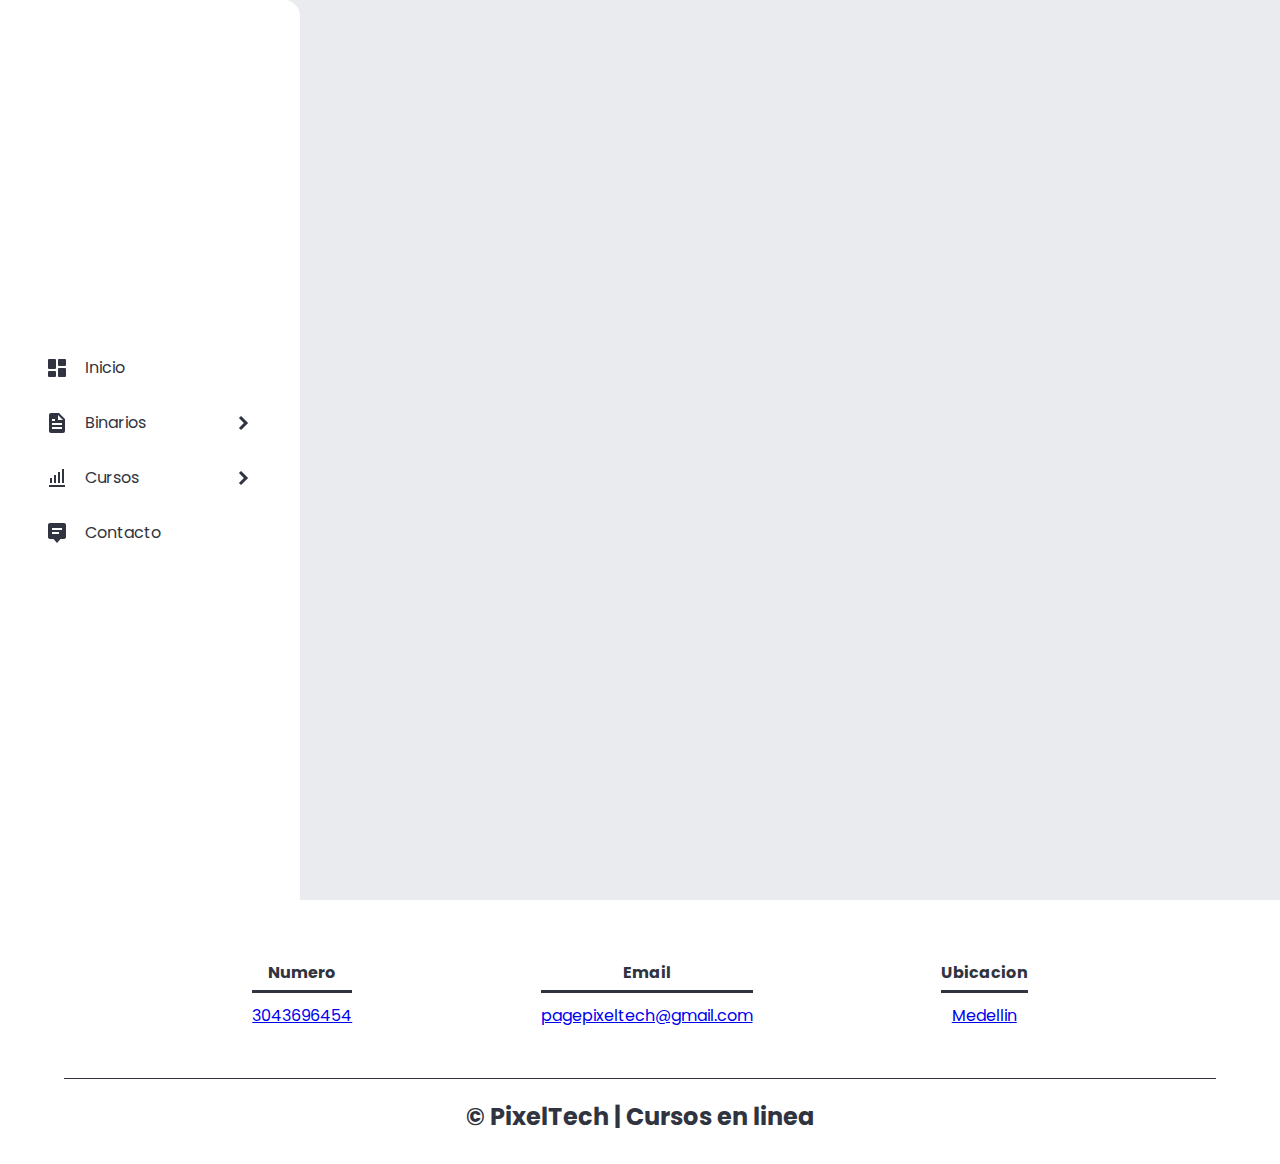
<file: pages/binarios.html>
<!DOCTYPE html>
<html lang="es">

<head>
	<meta charset="UTF-8">
	<meta http-equiv="X-UA-Compatible" content="IE=edge">
	<meta name="viewport" content="width=device-width, initial-scale=1.0">
	<title>PX-Binarios</title>

	<link rel="stylesheet" href="../css/footer.css">
	<link rel="stylesheet" href="../css/menu.css">
	<meta name="theme-color" content="#2091F9">
	<meta name="title" content="CURSOS DEL FUTURO">
	<meta name="description"
		content="Somos un grupo que ofrecemos nuestros conocimientos a los precios mas bajos incluyendo el gratuito">

	<meta property="og:type" content="website">
	<meta property="og:url" content="#">
	<meta property="og:title" content="CURSOS DEL FUTURO">
	<meta property="og:description"
		content="Somos un grupo que ofrecemos nuestros conocimientos a los precios mas bajos incluyendo el gratuito">
	<meta property="og:image" content="#">

	<link rel="preconnect" href="https://fonts.googleapis.com">
	<link rel="preconnect" href="https://fonts.gstatic.com" crossorigin>
	<link href="https://fonts.googleapis.com/css2?family=Open+Sans&display=swap" rel="stylesheet">


	<link rel="shortcut icon" href="../icon.ico" type="image/x-icon">
	<style>
		#video{
			display: none;
		
		}

		#video2{
			display: none;
		}

		#video3{
			display: none;
			
		}

		#mp4{
			position: absolute;
			left: 315px;
			top: 15px;
		}

		#mp42{
			position: absolute;
			left: 315px;
			top: 15px;
		}

		#mp43{
			position: absolute;
			left: 315px;
			top: 15px;
			
		}


		#ocultar{
			position: absolute;
			top: 10px;
			left: 15px;
		}

	</style>
</head>

<body>
	<header>

	<main>
    
		<nav class="nav">
			<ul class="list">
	
				<li class="list__item">
					<div class="list__button">
						<img src="../assets/dashboard.svg" class="list__img">
						<a href="../index.html" class="nav__link">Inicio</a>
					</div>

					<script>
						function mostrar(){
							document.getElementById('video').style.display = 'block';
						}

						function ocultar(){
							document.getElementById('video').style.display = 'none';
						}

						function mostrar2(){
							document.getElementById('video2').style.display = 'block';
						}

						function ocultar2(){
							document.getElementById('video2').style.display = 'none';
						}

						function mostrar3(){
							document.getElementById('video3').style.display = 'block';
						}

						function ocultar3(){
							document.getElementById('video3').style.display = 'none';
						}

					</script>
				</li>
	
				<li class="list__item list__item--click">
					<div class="list__button list__button--click">
						<img src="../assets/docs.svg" class="list__img">
						<a href="#" class="nav__link">Binarios</a>
						<img src="../assets/arrow.svg" class="list__arrow">
					</div>
	
					<ul class="list__show">

						<li class="list__inside">
							<a href="#" class="nav__link nav__link--inside" id="clic" onclick="mostrar();ocultar2();ocultar3();">Binario a Decimal</a>
							<div id="video">
								<a id="ocultar" onclick="ocultar();">Ocultar video</a>
								<iframe id="mp4" width="900" height="628" src="https://www.youtube.com/embed/h5oH2Cl9So8" title="YouTube video player" frameborder="0" allow="accelerometer; autoplay; clipboard-write; encrypted-media; gyroscope; picture-in-picture" allowfullscreen></iframe>
							
								
							</div>
						</li>

						<li class="list__inside">
							<a href="#" class="nav__link nav__link--inside" id="clic" onclick="mostrar2();ocultar();ocultar3();">Decimal a Binario</a>
							<div id="video2">
								<a id="ocultar" onclick="ocultar2();">Ocultar video</a>
								<iframe id="mp42" width="900" height="628" src="https://www.youtube.com/embed/rR3hQjHRK8s" title="YouTube video player" frameborder="0" allow="accelerometer; autoplay; clipboard-write; encrypted-media; gyroscope; picture-in-picture" allowfullscreen></iframe>

							</div>
						</li>

						
						<li class="list__inside">
							<a href="#" class="nav__link nav__link--inside" id="clic" onclick="mostrar3();ocultar();ocultar2()">Hexadecimal a Binario</a>
							<div id="video3">
								<a id="ocultar" onclick="ocultar3();">Ocultar video</a>
								<iframe id="mp43" width="900" height="628" src="https://www.youtube.com/embed/RTFHiofHa6Q" title="YouTube video player" frameborder="0" allow="accelerometer; autoplay; clipboard-write; encrypted-media; gyroscope; picture-in-picture" allowfullscreen></iframe>

							</div>
						</li>


					</ul>
	
				</li>
	
				<li class="list__item list__item--click">
					<div class="list__button list__button--click">
						<img src="../assets/stats.svg" class="list__img">
						<a href="#" class="nav__link">Cursos</a>
						<img src="../assets/arrow.svg" class="list__arrow">
					</div>
	
					<ul class="list__show">

						<li class="list__inside">
							<a href="../pages/electronica.html" class="nav__link nav__link--inside">Electronica</a>
						</li>

					</ul>
	
				</li>
	
	
				<li class="list__item">
					<div class="list__button">
						<img src="../assets/message.svg" class="list__img">
						<a href="#contacto" class="nav__link">Contacto</a>
					</div>
				</li>
	
			</ul>
		</nav>
	
		
		<script src="../js/main.js"></script>
	</main>

	<footer>
		<div class="contenedor-footer" id="contacto">
			<div class="content-foo">
				<h4>Numero</h4>
				<a href="https://api.whatsapp.com/send/?phone=573043696454&text&type=phone_number&app_absent=0">3043696454</a>
			</div>
			<div class="content-foo">
				<h4>Email</h4>
				<a href="mailto:pagepixeltech@gmail.com">pagepixeltech@gmail.com</a>

			</div>
			<div class="content-foo">
				<h4>Ubicacion</h4>
				<a href="https://www.google.com/maps/place/PixelTech/@6.2657759,-75.5422263,17z/data=!3m1!4b1!4m5!3m4!1s0x8e4429915e9bdd05:0x89a5a2cc1e22373c!8m2!3d6.2657781!4d-75.5421612">Medellin</a>
			</div>
		</div>
		<h2 class="titulo-final">&copy; PixelTech | Cursos en linea</h2>
	</footer>
</body>

</html>
</file>
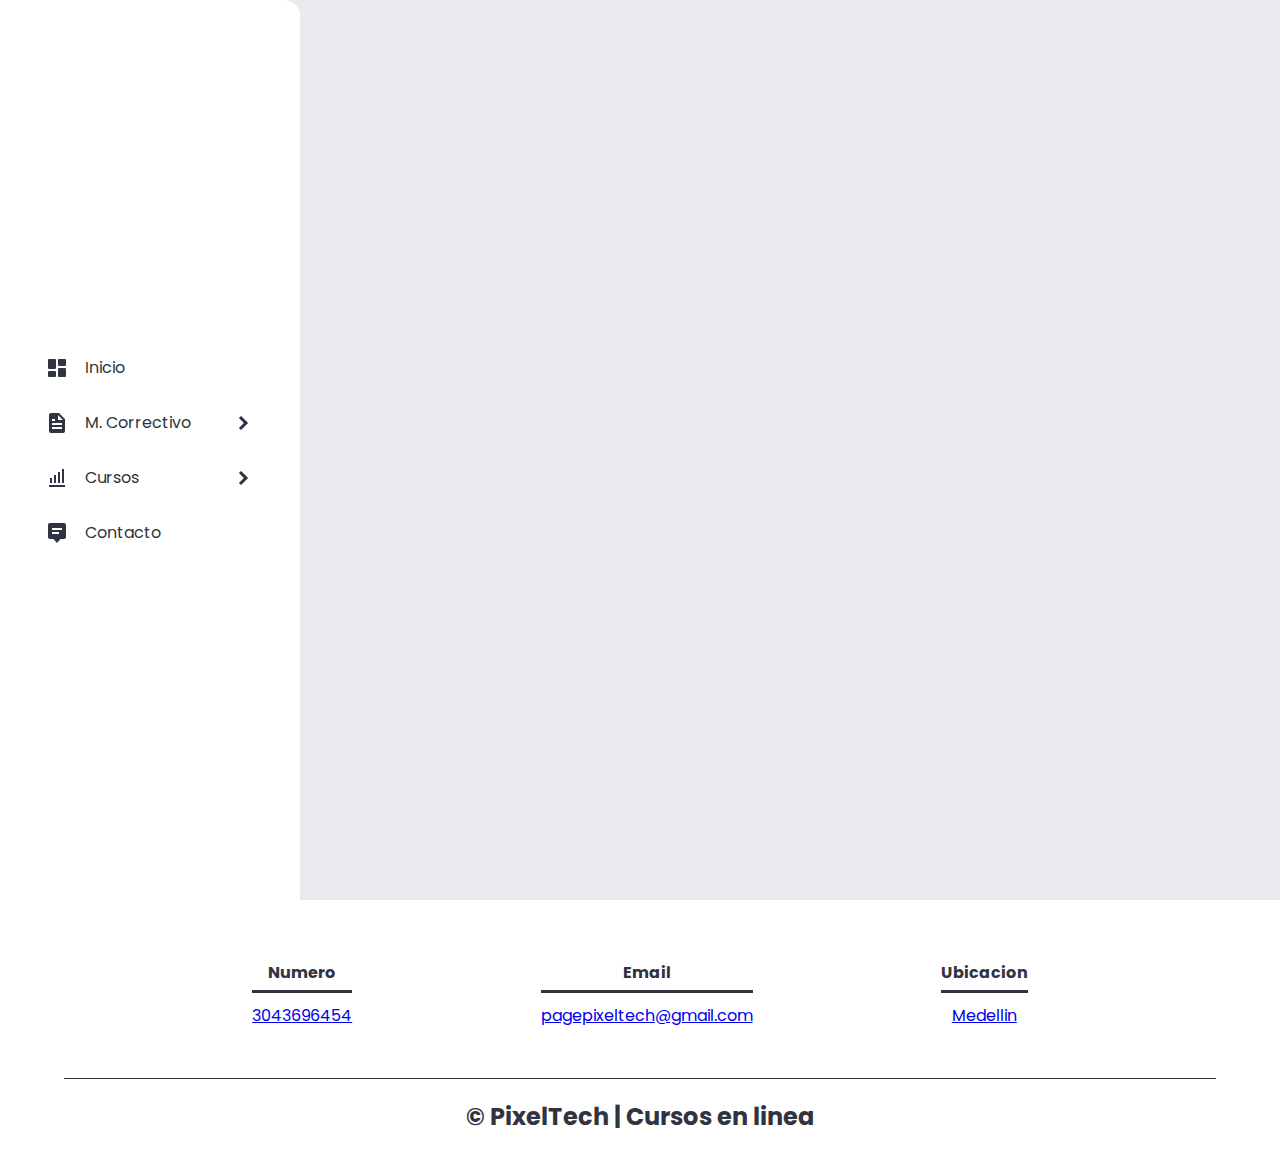
<file: pages/correctivo.html>
<!DOCTYPE html>
<html lang="es">

<head>
	<meta charset="UTF-8">
	<meta http-equiv="X-UA-Compatible" content="IE=edge">
	<meta name="viewport" content="width=device-width, initial-scale=1.0">
	<title>PX-Correctivo</title>

	<link rel="stylesheet" href="../css/footer.css">
	<link rel="stylesheet" href="../css/menu.css">
	<meta name="theme-color" content="#2091F9">
	<meta name="title" content="CURSOS DEL FUTURO">
	<meta name="description"
		content="Somos un grupo que ofrecemos nuestros conocimientos a los precios mas bajos incluyendo el gratuito">

	<meta property="og:type" content="website">
	<meta property="og:url" content="#">
	<meta property="og:title" content="CURSOS DEL FUTURO">
	<meta property="og:description"
		content="Somos un grupo que ofrecemos nuestros conocimientos a los precios mas bajos incluyendo el gratuito">
	<meta property="og:image" content="#">

	<link rel="preconnect" href="https://fonts.googleapis.com">
	<link rel="preconnect" href="https://fonts.gstatic.com" crossorigin>
	<link href="https://fonts.googleapis.com/css2?family=Open+Sans&display=swap" rel="stylesheet">


	<link rel="shortcut icon" href="../icon.ico" type="image/x-icon">
	<style>
		#video{
			display: none;
		}

		#video2{
			display: none;
		}

		#mp4{
			position: absolute;
			left: 315px;
			top: 15px;
		}

		#mp42{
			position: absolute;
			left: 315px;
			top: 15px;
		}

		#ocultar{
			position: absolute;
			top: 10px;
			left: 15px;
		}

	</style>
</head>

<body>
	<header>

	<main>
    
		<nav class="nav">
			<ul class="list">
	
				<li class="list__item">
					<div class="list__button">
						<img src="../assets/dashboard.svg" class="list__img">
						<a href="../index.html" class="nav__link">Inicio</a>
					</div>

					<script>
						function mostrar(){
							document.getElementById('video').style.display = 'block';
						}

						function ocultar(){
							document.getElementById('video').style.display = 'none';
						}

						function mostrar2(){
							document.getElementById('video2').style.display = 'block';
						}

						function ocultar2(){
							document.getElementById('video2').style.display = 'none';
						}


					</script>
				</li>
	
				<li class="list__item list__item--click">
					<div class="list__button list__button--click">
						<img src="../assets/docs.svg" class="list__img">
						<a href="#" class="nav__link">M. Correctivo</a>
						<img src="../assets/arrow.svg" class="list__arrow">
					</div>
	
					<ul class="list__show">

						<li class="list__inside">
							<a href="#" class="nav__link nav__link--inside" id="clic" onclick="mostrar();">Curso 1</a>
							<div id="video">
								<a id="ocultar" onclick="ocultar();">Ocultar video</a>
								<iframe id="mp4" width="900" height="628" src="https://www.youtube.com/embed/KJbLiV6Y9sY" title="YouTube video player" frameborder="0" allow="accelerometer; autoplay; clipboard-write; encrypted-media; gyroscope; picture-in-picture" allowfullscreen></iframe>
							
								
							</div>
						</li>

						<li class="list__inside">
							<a href="#" class="nav__link nav__link--inside" id="clic" onclick="mostrar2();">Curso 2</a>
							<div id="video2">
								<a id="ocultar" onclick="ocultar2();">Ocultar video</a>
								<iframe id="mp42" width="900" height="628" src="https://www.youtube.com/embed/BVIdzytAtkg" title="YouTube video player" frameborder="0" allow="accelerometer; autoplay; clipboard-write; encrypted-media; gyroscope; picture-in-picture" allowfullscreen></iframe>

							</div>
						</li>


					</ul>
	
				</li>
	
				<li class="list__item list__item--click">
					<div class="list__button list__button--click">
						<img src="../assets/stats.svg" class="list__img">
						<a href="#" class="nav__link">Cursos</a>
						<img src="../assets/arrow.svg" class="list__arrow">
					</div>
	
					<ul class="list__show">
						<li class="list__inside">
							<a href="../pages/html.html" class="nav__link nav__link--inside">HTML</a>
						</li>

						<li class="list__inside">
							<a href="../pages/electronica.html" class="nav__link nav__link--inside">Electronica</a>
						</li>

						<li class="list__inside">
							<a href="../pages/binarios.html" class="nav__link nav__link--inside">Binarios</a>
						</li>

						<li class="list__inside">
							<a href="../pages/preventivo.html" class="nav__link nav__link--inside">M.Preventivo</a>
						</li>

						<li class="list__inside">
							<a href="../pages/css.html" class="nav__link nav__link--inside">CSS</a>
						</li>

						<li class="list__inside">
							<a href="../pages/ensamble.html" class="nav__link nav__link--inside">Ensamble</a>
						</li>

						<li class="list__inside">
							<a href="../pages/desensamble.html" class="nav__link nav__link--inside">Desensamble</a>
						</li>
					</ul>
	
				</li>
	
	
				<li class="list__item">
					<div class="list__button">
						<img src="../assets/message.svg" class="list__img">
						<a href="#contacto" class="nav__link">Contacto</a>
					</div>
				</li>
	
			</ul>
		</nav>
	
		
		<script src="../js/main.js"></script>
	</main>

	<footer>
		<div class="contenedor-footer" id="contacto">
			<div class="content-foo">
				<h4>Numero</h4>
				<a href="https://api.whatsapp.com/send/?phone=573043696454&text&type=phone_number&app_absent=0">3043696454</a>
			</div>
			<div class="content-foo">
				<h4>Email</h4>
				<a href="mailto:pagepixeltech@gmail.com">pagepixeltech@gmail.com</a>

			</div>
			<div class="content-foo">
				<h4>Ubicacion</h4>
				<a href="https://www.google.com/maps/place/PixelTech/@6.2657759,-75.5422263,17z/data=!3m1!4b1!4m5!3m4!1s0x8e4429915e9bdd05:0x89a5a2cc1e22373c!8m2!3d6.2657781!4d-75.5421612">Medellin</a>
			</div>
		</div>
		<h2 class="titulo-final">&copy; PixelTech | Cursos en linea</h2>
	</footer>
</body>

</html>
</file>
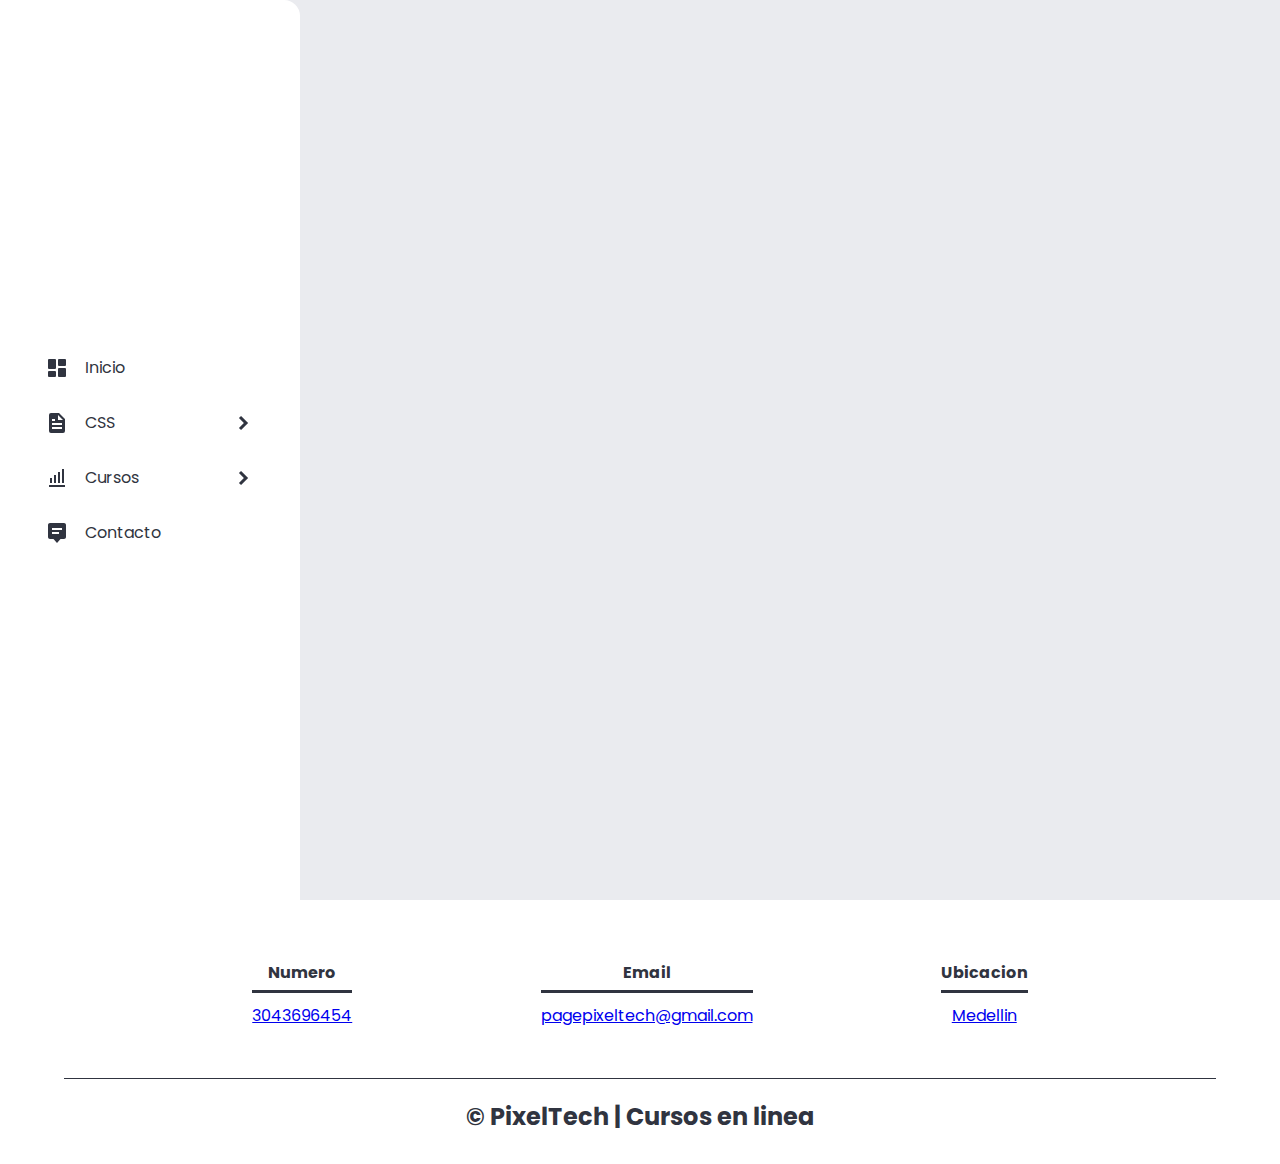
<file: pages/css.html>
<!DOCTYPE html>
<html lang="es">

<head>
	<meta charset="UTF-8">
	<meta http-equiv="X-UA-Compatible" content="IE=edge">
	<meta name="viewport" content="width=device-width, initial-scale=1.0">
	<title>PX-CSS</title>

	<link rel="stylesheet" href="../css/footer.css">
	<link rel="stylesheet" href="../css/menu.css">
	<meta name="theme-color" content="#2091F9">
	<meta name="title" content="CURSOS DEL FUTURO">
	<meta name="description"
		content="Somos un grupo que ofrecemos nuestros conocimientos a los precios mas bajos incluyendo el gratuito">

	<meta property="og:type" content="website">
	<meta property="og:url" content="#">
	<meta property="og:title" content="CURSOS DEL FUTURO">
	<meta property="og:description"
		content="Somos un grupo que ofrecemos nuestros conocimientos a los precios mas bajos incluyendo el gratuito">
	<meta property="og:image" content="#">

	<link rel="preconnect" href="https://fonts.googleapis.com">
	<link rel="preconnect" href="https://fonts.gstatic.com" crossorigin>
	<link href="https://fonts.googleapis.com/css2?family=Open+Sans&display=swap" rel="stylesheet">


	<link rel="shortcut icon" href="../icon.ico" type="image/x-icon">
	<style>
		#video{
			display: none;
		}

		#video2{
			display: none;
		}

		#mp4{
			position: absolute;
			left: 315px;
			top: 15px;
		}

		#mp42{
			position: absolute;
			left: 315px;
			top: 15px;
		}

		#ocultar{
			position: absolute;
			top: 10px;
			left: 15px;
		}

	</style>
</head>

<body>
	<header>

	<main>
    
		<nav class="nav">
			<ul class="list">
	
				<li class="list__item">
					<div class="list__button">
						<img src="../assets/dashboard.svg" class="list__img">
						<a href="../index.html" class="nav__link">Inicio</a>
					</div>

					<script>
						function mostrar(){
							document.getElementById('video').style.display = 'block';
						}

						function ocultar(){
							document.getElementById('video').style.display = 'none';
						}

						function mostrar2(){
							document.getElementById('video2').style.display = 'block';
						}

						function ocultar2(){
							document.getElementById('video2').style.display = 'none';
						}


					</script>
				</li>
	
				<li class="list__item list__item--click">
					<div class="list__button list__button--click">
						<img src="../assets/docs.svg" class="list__img">
						<a href="#" class="nav__link">CSS</a>
						<img src="../assets/arrow.svg" class="list__arrow">
					</div>
	
					<ul class="list__show">

						<li class="list__inside">
							<a href="#" class="nav__link nav__link--inside" id="clic" onclick="mostrar();">CSS Parte 1</a>
							<div id="video">
								<a id="ocultar" onclick="ocultar();">Ocultar video</a>
								<iframe id="mp4" width="900" height="628" src="https://www.youtube.com/embed/KJbLiV6Y9sY" title="YouTube video player" frameborder="0" allow="accelerometer; autoplay; clipboard-write; encrypted-media; gyroscope; picture-in-picture" allowfullscreen></iframe>
							
								
							</div>
						</li>

						<li class="list__inside">
							<a href="#" class="nav__link nav__link--inside" id="clic" onclick="mostrar2();">CSS Parte 2</a>
							<div id="video2">
								<a id="ocultar" onclick="ocultar2();">Ocultar video</a>
								<iframe id="mp42" width="900" height="628" src="https://www.youtube.com/embed/BVIdzytAtkg" title="YouTube video player" frameborder="0" allow="accelerometer; autoplay; clipboard-write; encrypted-media; gyroscope; picture-in-picture" allowfullscreen></iframe>

							</div>
						</li>


					</ul>
	
				</li>
	
				<li class="list__item list__item--click">
					<div class="list__button list__button--click">
						<img src="../assets/stats.svg" class="list__img">
						<a href="#" class="nav__link">Cursos</a>
						<img src="../assets/arrow.svg" class="list__arrow">
					</div>
	
					<ul class="list__show">
						<li class="list__inside">
							<a href="../pages/html.html" class="nav__link nav__link--inside">HTML</a>
						</li>

						<li class="list__inside">
							<a href="../pages/electronica.html" class="nav__link nav__link--inside">Electronica</a>
						</li>

						<li class="list__inside">
							<a href="../pages/binarios.html" class="nav__link nav__link--inside">Binarios</a>
						</li>

						<li class="list__inside">
							<a href="../pages/preventivo.html" class="nav__link nav__link--inside">M. Preventivo</a>
						</li>

						<li class="list__inside">
							<a href="../pages/correctivo.html" class="nav__link nav__link--inside">M. Correctivo</a>
						</li>

						<li class="list__inside">
							<a href="../pages/ensamble.html" class="nav__link nav__link--inside">Ensamble</a>
						</li>

						<li class="list__inside">
							<a href="../pages/desensamble.html" class="nav__link nav__link--inside">Desensamble</a>
						</li>
					</ul>
	
				</li>
	
	
				<li class="list__item">
					<div class="list__button">
						<img src="../assets/message.svg" class="list__img">
						<a href="#contacto" class="nav__link">Contacto</a>
					</div>
				</li>
	
			</ul>
		</nav>
	
		
		<script src="../js/main.js"></script>
	</main>

	<footer>
		<div class="contenedor-footer" id="contacto">
			<div class="content-foo">
				<h4>Numero</h4>
				<a href="https://api.whatsapp.com/send/?phone=573043696454&text&type=phone_number&app_absent=0">3043696454</a>
			</div>
			<div class="content-foo">
				<h4>Email</h4>
				<a href="mailto:pagepixeltech@gmail.com">pagepixeltech@gmail.com</a>

			</div>
			<div class="content-foo">
				<h4>Ubicacion</h4>
				<a href="https://www.google.com/maps/place/PixelTech/@6.2657759,-75.5422263,17z/data=!3m1!4b1!4m5!3m4!1s0x8e4429915e9bdd05:0x89a5a2cc1e22373c!8m2!3d6.2657781!4d-75.5421612">Medellin</a>
			</div>
		</div>
		<h2 class="titulo-final">&copy; PixelTech | Cursos en linea</h2>
	</footer>
</body>

</html>
</file>
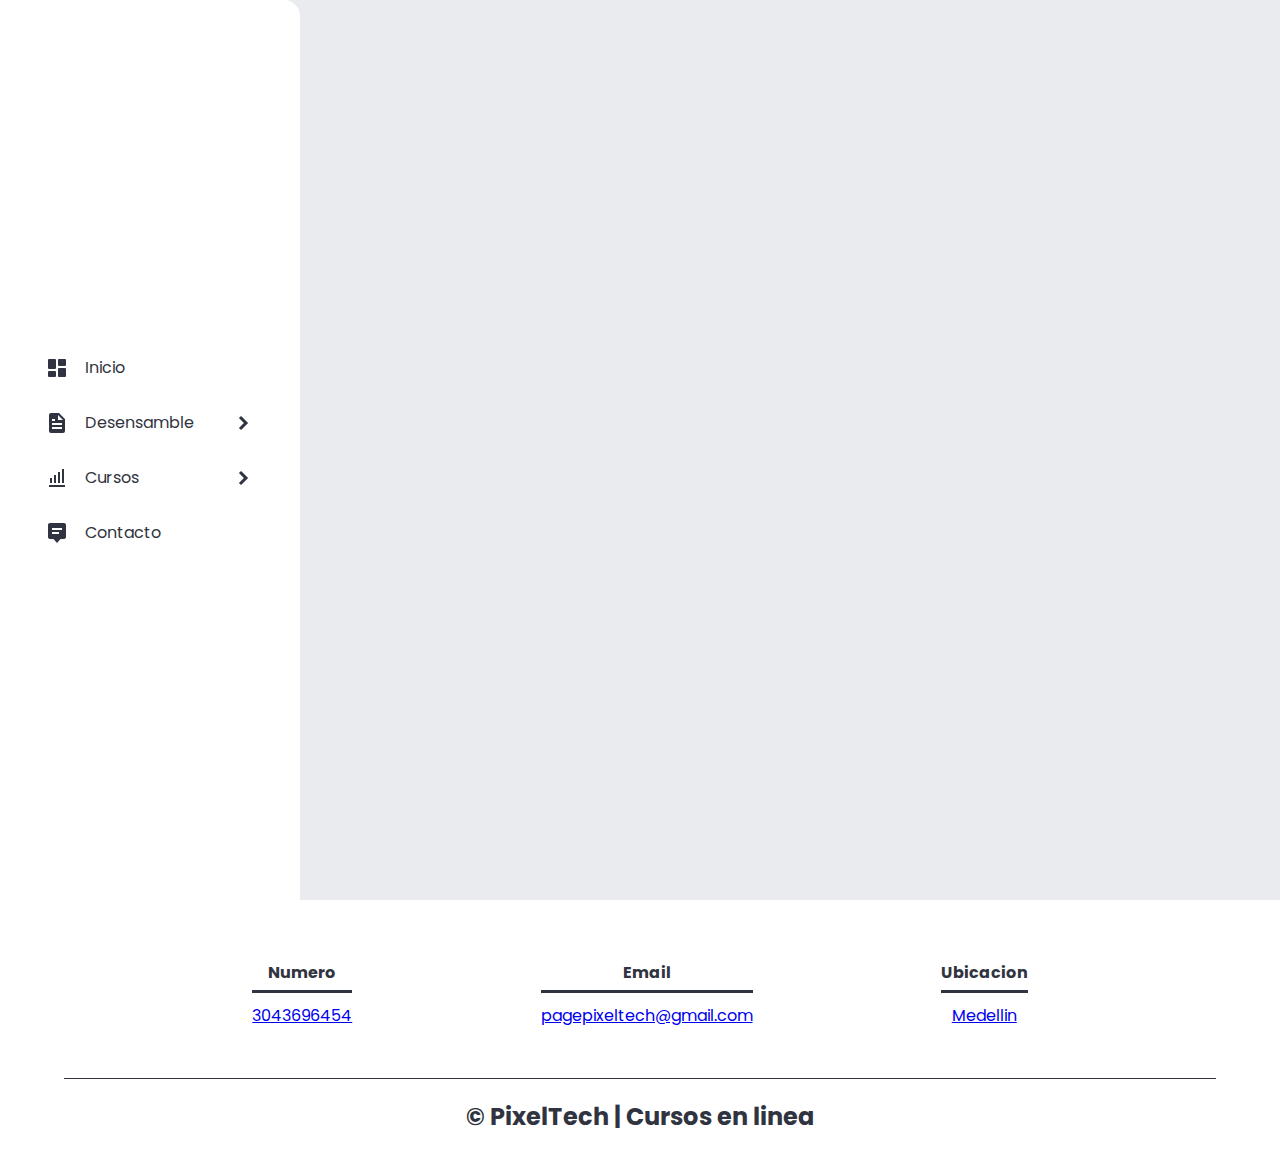
<file: pages/desensamble.html>
<!DOCTYPE html>
<html lang="es">

<head>
	<meta charset="UTF-8">
	<meta http-equiv="X-UA-Compatible" content="IE=edge">
	<meta name="viewport" content="width=device-width, initial-scale=1.0">
	<title>PX-Desensamble</title>

	<link rel="stylesheet" href="../css/footer.css">
	<link rel="stylesheet" href="../css/menu.css">
	<meta name="theme-color" content="#2091F9">
	<meta name="title" content="CURSOS DEL FUTURO">
	<meta name="description"
		content="Somos un grupo que ofrecemos nuestros conocimientos a los precios mas bajos incluyendo el gratuito">

	<meta property="og:type" content="website">
	<meta property="og:url" content="#">
	<meta property="og:title" content="CURSOS DEL FUTURO">
	<meta property="og:description"
		content="Somos un grupo que ofrecemos nuestros conocimientos a los precios mas bajos incluyendo el gratuito">
	<meta property="og:image" content="#">

	<link rel="preconnect" href="https://fonts.googleapis.com">
	<link rel="preconnect" href="https://fonts.gstatic.com" crossorigin>
	<link href="https://fonts.googleapis.com/css2?family=Open+Sans&display=swap" rel="stylesheet">


	<link rel="shortcut icon" href="../icon.ico" type="image/x-icon">
	<style>
		#video{
			display: none;
		}

		#video2{
			display: none;
		}

		#mp4{
			position: absolute;
			left: 315px;
			top: 15px;
		}

		#mp42{
			position: absolute;
			left: 315px;
			top: 15px;
		}

		#ocultar{
			position: absolute;
			top: 10px;
			left: 15px;
		}

	</style>
</head>

<body>
	<header>

	<main>
    
		<nav class="nav">
			<ul class="list">
	
				<li class="list__item">
					<div class="list__button">
						<img src="../assets/dashboard.svg" class="list__img">
						<a href="../index.html" class="nav__link">Inicio</a>
					</div>

					<script>
						function mostrar(){
							document.getElementById('video').style.display = 'block';
						}

						function ocultar(){
							document.getElementById('video').style.display = 'none';
						}

						function mostrar2(){
							document.getElementById('video2').style.display = 'block';
						}

						function ocultar2(){
							document.getElementById('video2').style.display = 'none';
						}


					</script>
				</li>
	
				<li class="list__item list__item--click">
					<div class="list__button list__button--click">
						<img src="../assets/docs.svg" class="list__img">
						<a href="#" class="nav__link">Desensamble</a>
						<img src="../assets/arrow.svg" class="list__arrow">
					</div>
	
					<ul class="list__show">

						<li class="list__inside">
							<a href="#" class="nav__link nav__link--inside" id="clic" onclick="mostrar();">Curso 1</a>
							<div id="video">
								<a id="ocultar" onclick="ocultar();">Ocultar video</a>
								<iframe id="mp4" width="900" height="628" src="https://www.youtube.com/embed/KJbLiV6Y9sY" title="YouTube video player" frameborder="0" allow="accelerometer; autoplay; clipboard-write; encrypted-media; gyroscope; picture-in-picture" allowfullscreen></iframe>
							
								
							</div>
						</li>

						<li class="list__inside">
							<a href="#" class="nav__link nav__link--inside" id="clic" onclick="mostrar2();">Curso 2</a>
							<div id="video2">
								<a id="ocultar" onclick="ocultar2();">Ocultar video</a>
								<iframe id="mp42" width="900" height="628" src="https://www.youtube.com/embed/BVIdzytAtkg" title="YouTube video player" frameborder="0" allow="accelerometer; autoplay; clipboard-write; encrypted-media; gyroscope; picture-in-picture" allowfullscreen></iframe>

							</div>
						</li>


					</ul>
	
				</li>
	
				<li class="list__item list__item--click">
					<div class="list__button list__button--click">
						<img src="../assets/stats.svg" class="list__img">
						<a href="#" class="nav__link">Cursos</a>
						<img src="../assets/arrow.svg" class="list__arrow">
					</div>
	
					<ul class="list__show">
						<li class="list__inside">
							<a href="../pages/html.html" class="nav__link nav__link--inside">HTML</a>
						</li>

						<li class="list__inside">
							<a href="../pages/electronica.html" class="nav__link nav__link--inside">Electronica</a>
						</li>

						<li class="list__inside">
							<a href="../pages/binarios.html" class="nav__link nav__link--inside">Binarios</a>
						</li>

						<li class="list__inside">
							<a href="../pages/preventivo.html" class="nav__link nav__link--inside">M.Preventivo</a>
						</li>

						<li class="list__inside">
							<a href="../pages/correctivo.html" class="nav__link nav__link--inside">M.Correctivo</a>
						</li>

						<li class="list__inside">
							<a href="../pages/ensamble.html" class="nav__link nav__link--inside">Ensamble</a>
						</li>

						<li class="list__inside">
							<a href="../pages/css.html" class="nav__link nav__link--inside">CSS</a>
						</li>
					</ul>
	
				</li>
	
	
				<li class="list__item">
					<div class="list__button">
						<img src="../assets/message.svg" class="list__img">
						<a href="#contacto" class="nav__link">Contacto</a>
					</div>
				</li>
	
			</ul>
		</nav>
	
		
		<script src="../js/main.js"></script>
	</main>

	<footer>
		<div class="contenedor-footer" id="contacto">
			<div class="content-foo">
				<h4>Numero</h4>
				<a href="https://api.whatsapp.com/send/?phone=573043696454&text&type=phone_number&app_absent=0">3043696454</a>
			</div>
			<div class="content-foo">
				<h4>Email</h4>
				<a href="mailto:pagepixeltech@gmail.com">pagepixeltech@gmail.com</a>

			</div>
			<div class="content-foo">
				<h4>Ubicacion</h4>
				<a href="https://www.google.com/maps/place/PixelTech/@6.2657759,-75.5422263,17z/data=!3m1!4b1!4m5!3m4!1s0x8e4429915e9bdd05:0x89a5a2cc1e22373c!8m2!3d6.2657781!4d-75.5421612">Medellin</a>
			</div>
		</div>
		<h2 class="titulo-final">&copy; PixelTech | Cursos en linea</h2>
	</footer>
</body>

</html>
</file>
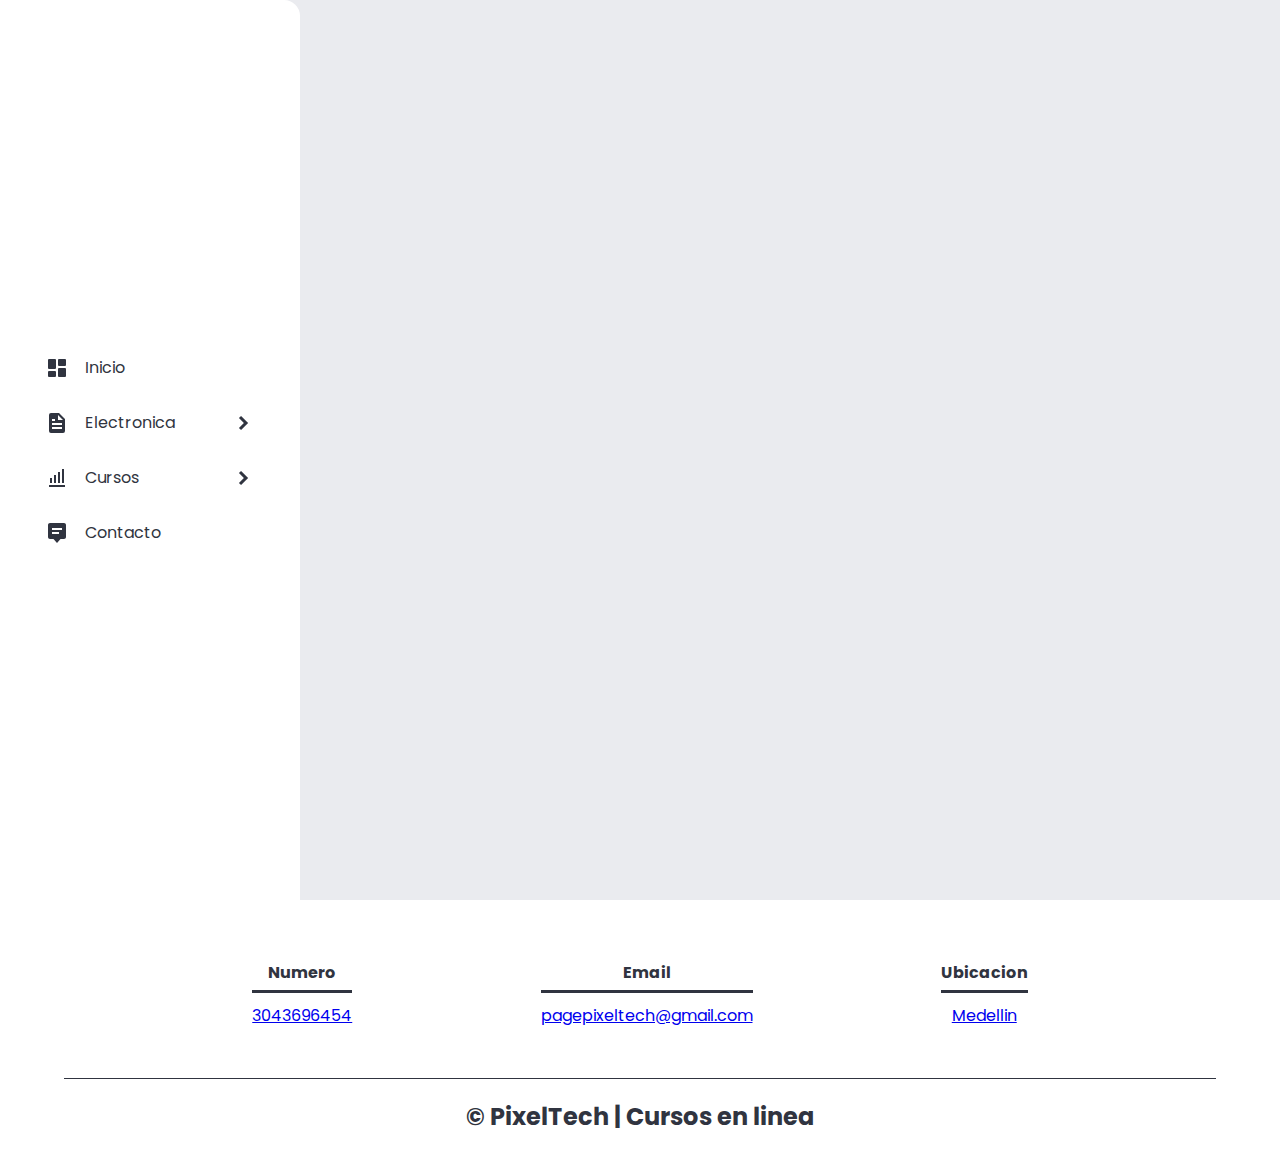
<file: pages/electronica.html>
<!DOCTYPE html>
<html lang="es">

<head>
	<meta charset="UTF-8">
	<meta http-equiv="X-UA-Compatible" content="IE=edge">
	<meta name="viewport" content="width=device-width, initial-scale=1.0">
	<title>PixelTech</title>

	<link rel="stylesheet" href="../css/footer.css">
	<link rel="stylesheet" href="../css/menu.css">
	<meta name="theme-color" content="#2091F9">
	<meta name="title" content="CURSOS DEL FUTURO">
	<meta name="description"
		content="Somos un grupo que ofrecemos nuestros conocimientos a los precios mas bajos incluyendo el gratuito">

	<meta property="og:type" content="website">
	<meta property="og:url" content="#">
	<meta property="og:title" content="CURSOS DEL FUTURO">
	<meta property="og:description"
		content="Somos un grupo que ofrecemos nuestros conocimientos a los precios mas bajos incluyendo el gratuito">
	<meta property="og:image" content="#">

	<link rel="preconnect" href="https://fonts.googleapis.com">
	<link rel="preconnect" href="https://fonts.gstatic.com" crossorigin>
	<link href="https://fonts.googleapis.com/css2?family=Open+Sans&display=swap" rel="stylesheet">


	<link rel="shortcut icon" href="../icon.ico" type="image/x-icon">
	<style>
		#video{
			display: none;
		}

		#video2{
			display: none;
		}

		#video3{
			display: none;
		}

		#mp4{
			position: absolute;
			left: 315px;
			top: 15px;
		}

		#mp42{
			position: absolute;
			left: 315px;
			top: 15px;
		}

		#mp43{
			position: absolute;
			left: 315px;
			top: 15px;
		}


		#ocultar{
			position: absolute;
			top: 10px;
			left: 15px;
		}


	</style>
</head>

<body>
	<header>

	<main>
    
		<nav class="nav">
			<ul class="list">
	
				<li class="list__item">
					<div class="list__button">
						<img src="../assets/dashboard.svg" class="list__img">
						<a href="../index.html" class="nav__link">Inicio</a>
					</div>

					<script>
						function mostrar(){
							document.getElementById('video').style.display = 'block';
						}

						function ocultar(){
							document.getElementById('video').style.display = 'none';
						}

						function mostrar2(){
							document.getElementById('video2').style.display = 'block';
						}

						function ocultar2(){
							document.getElementById('video2').style.display = 'none';
						}

						function mostrar3(){
							document.getElementById('video3').style.display = 'block';
						}

						function ocultar3(){
							document.getElementById('video3').style.display = 'none';
						}

					</script>
				</li>
	
				<li class="list__item list__item--click">
					<div class="list__button list__button--click">
						<img src="../assets/docs.svg" class="list__img">
						<a href="#" class="nav__link">Electronica</a>
						<img src="../assets/arrow.svg" class="list__arrow">
					</div>
	
					<ul class="list__show">

						<li class="list__inside">
							<a href="#" class="nav__link nav__link--inside" id="clic" onclick="mostrar();ocultar2();ocultar3()">Encender 1 Led</a>
							<div id="video">
								<a id="ocultar" onclick="ocultar();">Ocultar video</a>
								<iframe id="mp4" width="900" height="628" src="https://www.youtube.com/embed/F-WXQ-iPvAk" title="YouTube video player" frameborder="0" allow="accelerometer; autoplay; clipboard-write; encrypted-media; gyroscope; picture-in-picture" allowfullscreen></iframe>
							
								
							</div>
						</li>

						<li class="list__inside">
							<a href="#" class="nav__link nav__link--inside" id="clic" onclick="mostrar2();ocultar();ocultar3()">Encender ilera de Leds</a>
							<div id="video2">
								<a id="ocultar" onclick="ocultar2();">Ocultar video</a>
								<iframe id="mp42" width="900" height="628" src="https://www.youtube.com/embed/UoyGyR5YtfQ" title="YouTube video player" frameborder="0" allow="accelerometer; autoplay; clipboard-write; encrypted-media; gyroscope; picture-in-picture" allowfullscreen></iframe>

							</div>
						</li>

						<li class="list__inside">
							<a href="#" class="nav__link nav__link--inside" id="clic" onclick="mostrar3();ocultar();ocultar2()">Encender Leds con boton/interruptor</a>
							<div id="video3">
								<a id="ocultar" onclick="ocultar3();">Ocultar video</a>
								<iframe id="mp43" width="900" height="628" src="https://www.youtube.com/embed/eF2jUfBs18s" title="YouTube video player" frameborder="0" allow="accelerometer; autoplay; clipboard-write; encrypted-media; gyroscope; picture-in-picture" allowfullscreen></iframe>

							</div>
						</li>




					</ul>
	
				</li>
	
				<li class="list__item list__item--click">
					<div class="list__button list__button--click">
						<img src="../assets/stats.svg" class="list__img">
						<a href="#" class="nav__link">Cursos</a>
						<img src="../assets/arrow.svg" class="list__arrow">
					</div>
	
					<ul class="list__show">

						<li class="list__inside">
							<a href="../pages/binarios.html" class="nav__link nav__link--inside">Binarios</a>
						</li>

					</ul>
	
				</li>
	
	
				<li class="list__item">
					<div class="list__button">
						<img src="../assets/message.svg" class="list__img">
						<a href="#contacto" class="nav__link">Contacto</a>
					</div>
				</li>
	
			</ul>
		</nav>
	
		
		<script src="../js/main.js"></script>
	</main>

	<footer>
		<div class="contenedor-footer" id="contacto">
			<div class="content-foo">
				<h4>Numero</h4>
				<a href="https://api.whatsapp.com/send/?phone=573043696454&text&type=phone_number&app_absent=0">3043696454</a>
			</div>
			<div class="content-foo">
				<h4>Email</h4>
				<a href="mailto:pagepixeltech@gmail.com">pagepixeltech@gmail.com</a>

			</div>
			<div class="content-foo">
				<h4>Ubicacion</h4>
				<a href="https://www.google.com/maps/place/PixelTech/@6.2657759,-75.5422263,17z/data=!3m1!4b1!4m5!3m4!1s0x8e4429915e9bdd05:0x89a5a2cc1e22373c!8m2!3d6.2657781!4d-75.5421612">Medellin</a>
			</div>
		</div>
		<h2 class="titulo-final">&copy; PixelTech | Cursos en linea</h2>
	</footer>
</body>

</html>
</file>
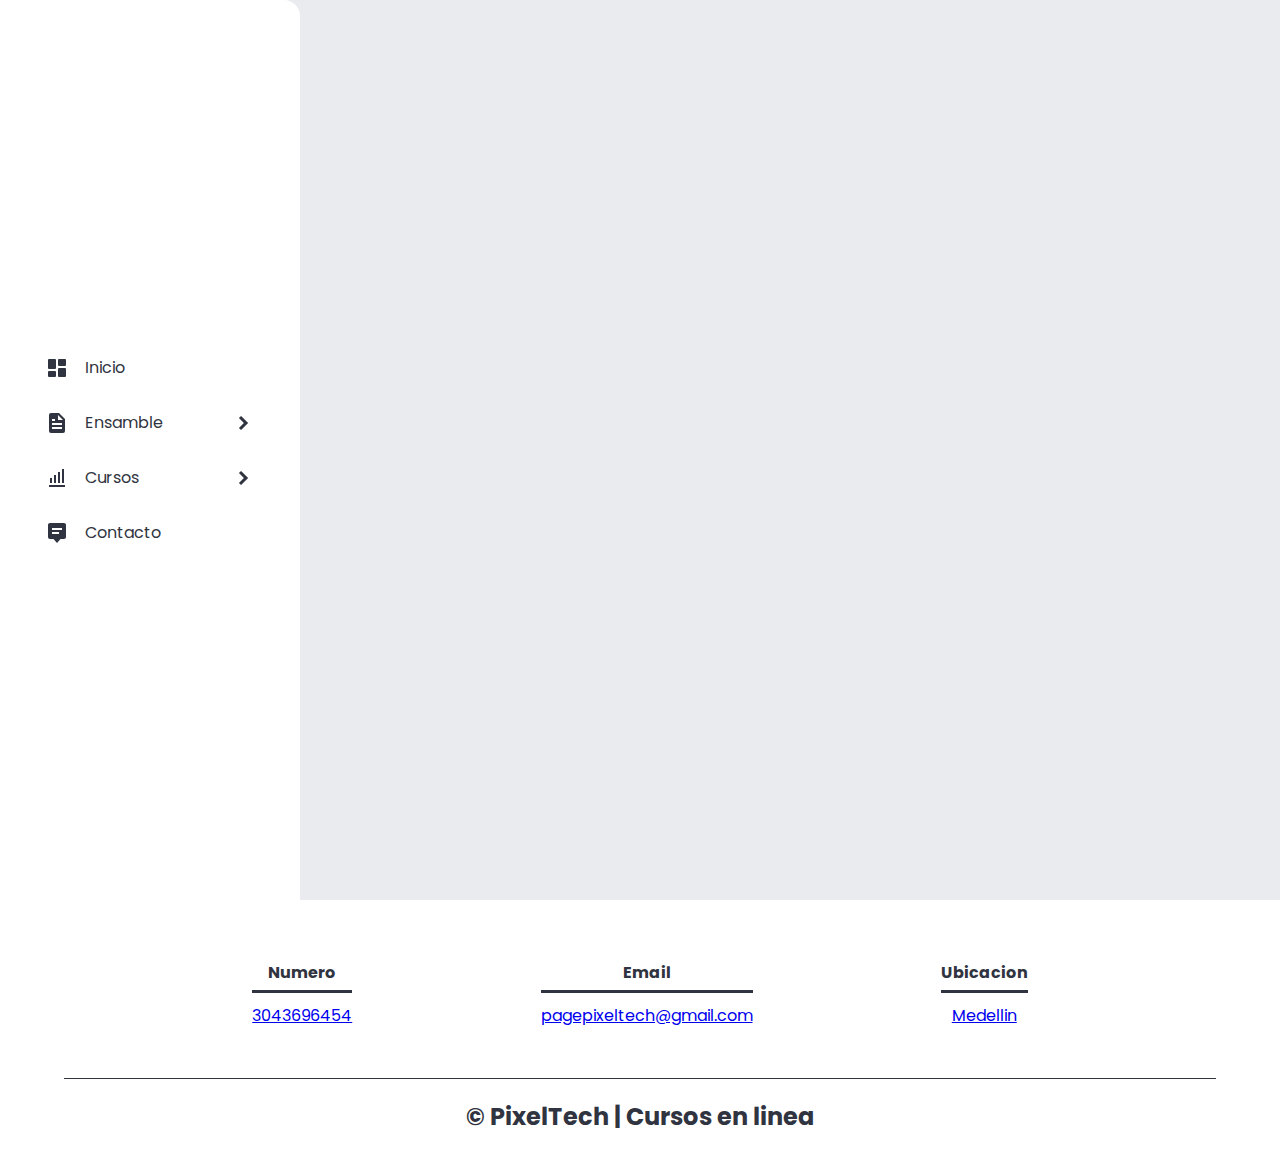
<file: pages/ensamble.html>
<!DOCTYPE html>
<html lang="es">

<head>
	<meta charset="UTF-8">
	<meta http-equiv="X-UA-Compatible" content="IE=edge">
	<meta name="viewport" content="width=device-width, initial-scale=1.0">
	<title>PX-Ensamble</title>

	<link rel="stylesheet" href="../css/footer.css">
	<link rel="stylesheet" href="../css/menu.css">
	<meta name="theme-color" content="#2091F9">
	<meta name="title" content="CURSOS DEL FUTURO">
	<meta name="description"
		content="Somos un grupo que ofrecemos nuestros conocimientos a los precios mas bajos incluyendo el gratuito">

	<meta property="og:type" content="website">
	<meta property="og:url" content="#">
	<meta property="og:title" content="CURSOS DEL FUTURO">
	<meta property="og:description"
		content="Somos un grupo que ofrecemos nuestros conocimientos a los precios mas bajos incluyendo el gratuito">
	<meta property="og:image" content="#">

	<link rel="preconnect" href="https://fonts.googleapis.com">
	<link rel="preconnect" href="https://fonts.gstatic.com" crossorigin>
	<link href="https://fonts.googleapis.com/css2?family=Open+Sans&display=swap" rel="stylesheet">


	<link rel="shortcut icon" href="../icon.ico" type="image/x-icon">
	<style>
		#video{
			display: none;
		}

		#video2{
			display: none;
		}

		#mp4{
			position: absolute;
			left: 315px;
			top: 15px;
		}

		#mp42{
			position: absolute;
			left: 315px;
			top: 15px;
		}

		#ocultar{
			position: absolute;
			top: 10px;
			left: 15px;
		}

	</style>
</head>

<body>
	<header>

	<main>
    
		<nav class="nav">
			<ul class="list">
	
				<li class="list__item">
					<div class="list__button">
						<img src="../assets/dashboard.svg" class="list__img">
						<a href="../index.html" class="nav__link">Inicio</a>
					</div>

					<script>
						function mostrar(){
							document.getElementById('video').style.display = 'block';
						}

						function ocultar(){
							document.getElementById('video').style.display = 'none';
						}

						function mostrar2(){
							document.getElementById('video2').style.display = 'block';
						}

						function ocultar2(){
							document.getElementById('video2').style.display = 'none';
						}


					</script>
				</li>
	
				<li class="list__item list__item--click">
					<div class="list__button list__button--click">
						<img src="../assets/docs.svg" class="list__img">
						<a href="#" class="nav__link">Ensamble</a>
						<img src="../assets/arrow.svg" class="list__arrow">
					</div>
	
					<ul class="list__show">

						<li class="list__inside">
							<a href="#" class="nav__link nav__link--inside" id="clic" onclick="mostrar();">Curso 1</a>
							<div id="video">
								<a id="ocultar" onclick="ocultar();">Ocultar video</a>
								<iframe id="mp4" width="900" height="628" src="https://www.youtube.com/embed/KJbLiV6Y9sY" title="YouTube video player" frameborder="0" allow="accelerometer; autoplay; clipboard-write; encrypted-media; gyroscope; picture-in-picture" allowfullscreen></iframe>
							
								
							</div>
						</li>

						<li class="list__inside">
							<a href="#" class="nav__link nav__link--inside" id="clic" onclick="mostrar2();">Curso 2</a>
							<div id="video2">
								<a id="ocultar" onclick="ocultar2();">Ocultar video</a>
								<iframe id="mp42" width="900" height="628" src="https://www.youtube.com/embed/BVIdzytAtkg" title="YouTube video player" frameborder="0" allow="accelerometer; autoplay; clipboard-write; encrypted-media; gyroscope; picture-in-picture" allowfullscreen></iframe>

							</div>
						</li>


					</ul>
	
				</li>
	
				<li class="list__item list__item--click">
					<div class="list__button list__button--click">
						<img src="../assets/stats.svg" class="list__img">
						<a href="#" class="nav__link">Cursos</a>
						<img src="../assets/arrow.svg" class="list__arrow">
					</div>
	
					<ul class="list__show">
						<li class="list__inside">
							<a href="../pages/html.html" class="nav__link nav__link--inside">HTML</a>
						</li>

						<li class="list__inside">
							<a href="../pages/electronica.html" class="nav__link nav__link--inside">Electronica</a>
						</li>

						<li class="list__inside">
							<a href="../pages/binarios.html" class="nav__link nav__link--inside">Binarios</a>
						</li>

						<li class="list__inside">
							<a href="../pages/preventivo.html" class="nav__link nav__link--inside">M.Preventivo</a>
						</li>

						<li class="list__inside">
							<a href="../pages/correctivo.html" class="nav__link nav__link--inside">M.Correctivo</a>
						</li>

						<li class="list__inside">
							<a href="../pages/css.html" class="nav__link nav__link--inside">HTML & CSS</a>
						</li>

						<li class="list__inside">
							<a href="../pages/desensamble.html" class="nav__link nav__link--inside">Redes Sociales</a>
						</li>
					</ul>
	
				</li>
	
	
				<li class="list__item">
					<div class="list__button">
						<img src="../assets/message.svg" class="list__img">
						<a href="#contacto" class="nav__link">Contacto</a>
					</div>
				</li>
	
			</ul>
		</nav>
	
		
		<script src="../js/main.js"></script>
	</main>

	<footer>
		<div class="contenedor-footer" id="contacto">
			<div class="content-foo">
				<h4>Numero</h4>
				<a href="https://api.whatsapp.com/send/?phone=573043696454&text&type=phone_number&app_absent=0">3043696454</a>
			</div>
			<div class="content-foo">
				<h4>Email</h4>
				<a href="mailto:pagepixeltech@gmail.com">pagepixeltech@gmail.com</a>

			</div>
			<div class="content-foo">
				<h4>Ubicacion</h4>
				<a href="https://www.google.com/maps/place/PixelTech/@6.2657759,-75.5422263,17z/data=!3m1!4b1!4m5!3m4!1s0x8e4429915e9bdd05:0x89a5a2cc1e22373c!8m2!3d6.2657781!4d-75.5421612">Medellin</a>
			</div>
		</div>
		<h2 class="titulo-final">&copy; PixelTech | Cursos en linea</h2>
	</footer>
</body>

</html>
</file>
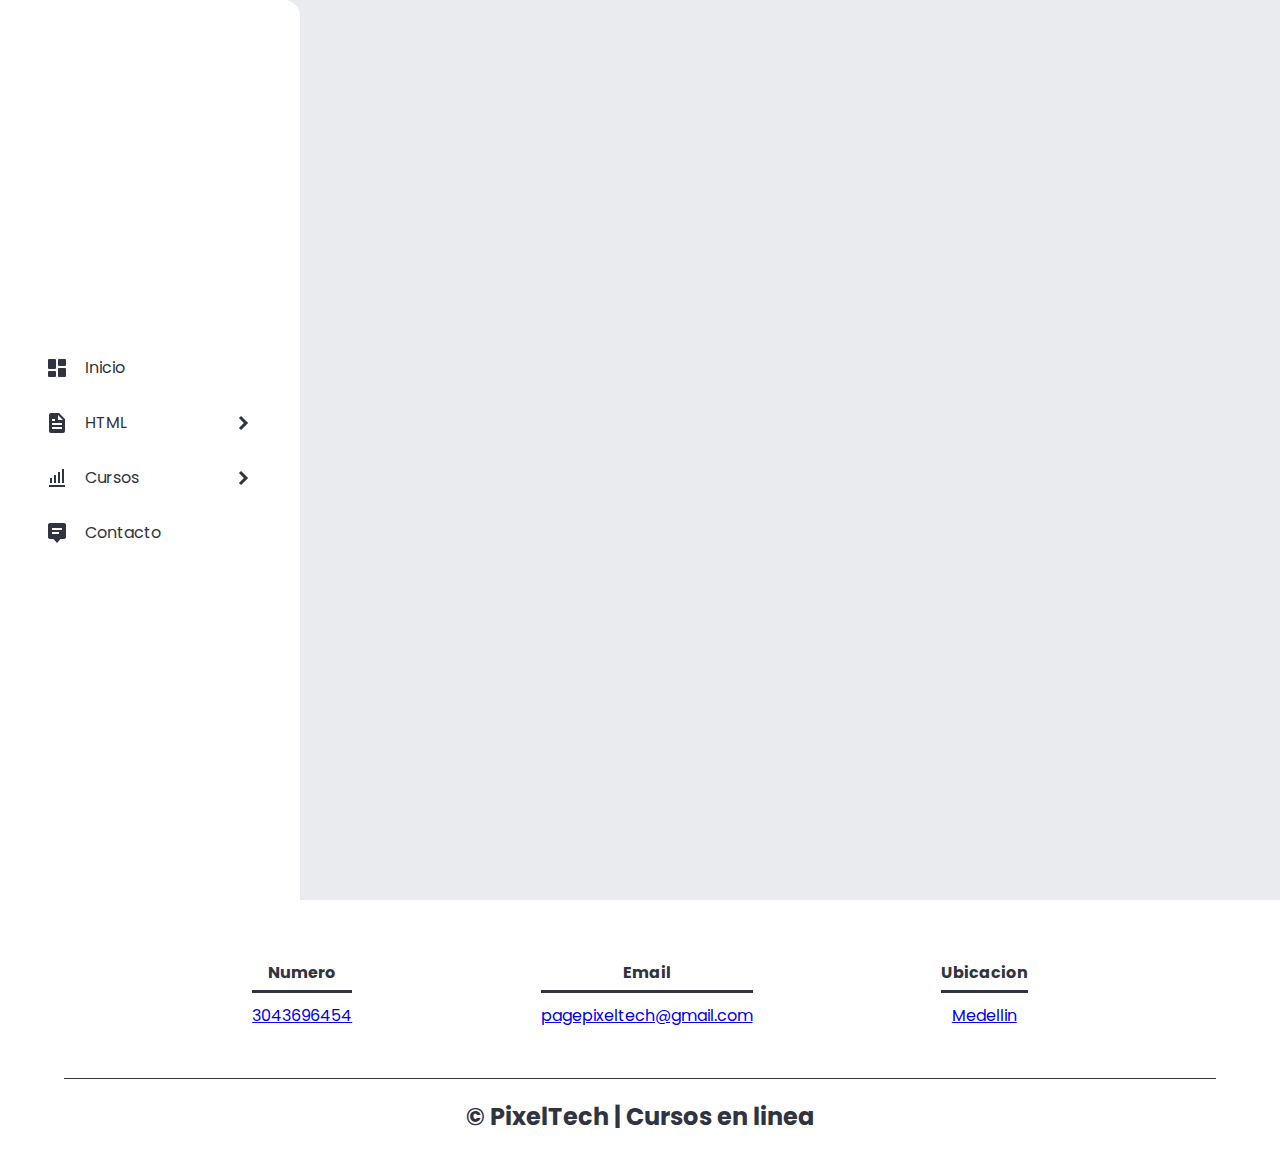
<file: pages/html.html>
<!DOCTYPE html>
<html lang="es">

<head>
	<meta charset="UTF-8">
	<meta http-equiv="X-UA-Compatible" content="IE=edge">
	<meta name="viewport" content="width=device-width, initial-scale=1.0">
	<title>PX-HTML</title>

	<link rel="stylesheet" href="../css/footer.css">
	<link rel="stylesheet" href="../css/menu.css">
	<meta name="theme-color" content="#2091F9">
	<meta name="title" content="CURSOS DEL FUTURO">
	<meta name="description"
		content="Somos un grupo que ofrecemos nuestros conocimientos a los precios mas bajos incluyendo el gratuito">

	<meta property="og:type" content="website">
	<meta property="og:url" content="#">
	<meta property="og:title" content="CURSOS DEL FUTURO">
	<meta property="og:description"
		content="Somos un grupo que ofrecemos nuestros conocimientos a los precios mas bajos incluyendo el gratuito">
	<meta property="og:image" content="#">

	<link rel="preconnect" href="https://fonts.googleapis.com">
	<link rel="preconnect" href="https://fonts.gstatic.com" crossorigin>
	<link href="https://fonts.googleapis.com/css2?family=Open+Sans&display=swap" rel="stylesheet">


	<link rel="shortcut icon" href="../icon.ico" type="image/x-icon">
	<style>
		#video{
			display: none;
		}

		#video2{
			display: none;
		}

		#mp4{
			position: absolute;
			left: 315px;
			top: 15px;
		}

		#mp42{
			position: absolute;
			left: 315px;
			top: 15px;
		}

		#ocultar{
			position: absolute;
			top: 10px;
			left: 15px;
		}

	</style>
</head>

<body>
	<header>

	<main>
    
		<nav class="nav">
			<ul class="list">
	
				<li class="list__item">
					<div class="list__button">
						<img src="../assets/dashboard.svg" class="list__img">
						<a href="../index.html" class="nav__link">Inicio</a>
					</div>

					<script>
						function mostrar(){
							document.getElementById('video').style.display = 'block';
						}

						function ocultar(){
							document.getElementById('video').style.display = 'none';
						}

						function mostrar2(){
							document.getElementById('video2').style.display = 'block';
						}

						function ocultar2(){
							document.getElementById('video2').style.display = 'none';
						}


					</script>
				</li>
	
				<li class="list__item list__item--click">
					<div class="list__button list__button--click">
						<img src="../assets/docs.svg" class="list__img">
						<a href="#" class="nav__link">HTML</a>
						<img src="../assets/arrow.svg" class="list__arrow">
					</div>
	
					<ul class="list__show">

						<li class="list__inside">
							<a href="#" class="nav__link nav__link--inside" id="clic" onclick="mostrar();">HTML Parte 1</a>
							<div id="video">
								<a id="ocultar" onclick="ocultar();">Ocultar video</a>
								<iframe id="mp4" width="900" height="628" src="https://www.youtube.com/embed/KJbLiV6Y9sY" title="YouTube video player" frameborder="0" allow="accelerometer; autoplay; clipboard-write; encrypted-media; gyroscope; picture-in-picture" allowfullscreen></iframe>
							
								
							</div>
						</li>

						<li class="list__inside">
							<a href="#" class="nav__link nav__link--inside" id="clic" onclick="mostrar2();">HTML Parte 2</a>
							<div id="video2">
								<a id="ocultar" onclick="ocultar2();">Ocultar video</a>
								<iframe id="mp42" width="900" height="628" src="https://www.youtube.com/embed/BVIdzytAtkg" title="YouTube video player" frameborder="0" allow="accelerometer; autoplay; clipboard-write; encrypted-media; gyroscope; picture-in-picture" allowfullscreen></iframe>

							</div>
						</li>


					</ul>
	
				</li>
	
				<li class="list__item list__item--click">
					<div class="list__button list__button--click">
						<img src="../assets/stats.svg" class="list__img">
						<a href="#" class="nav__link">Cursos</a>
						<img src="../assets/arrow.svg" class="list__arrow">
					</div>
	
					<ul class="list__show">
						<li class="list__inside">
							<a href="../pages/css.html" class="nav__link nav__link--inside">CSS</a>
						</li>

						<li class="list__inside">
							<a href="../pages/electronica.html" class="nav__link nav__link--inside">Electronica</a>
						</li>

						<li class="list__inside">
							<a href="../pages/binarios.html" class="nav__link nav__link--inside">Binarios</a>
						</li>

						<li class="list__inside">
							<a href="../pages/preventivo.html" class="nav__link nav__link--inside">M. Preventivo</a>
						</li>

						<li class="list__inside">
							<a href="../pages/correctivo.html" class="nav__link nav__link--inside">M. Correctivo</a>
						</li>

						<li class="list__inside">
							<a href="../pages/ensamble.html" class="nav__link nav__link--inside">Ensamble</a>
						</li>

						<li class="list__inside">
							<a href="../pages/desensamble.html" class="nav__link nav__link--inside">Desensamble</a>
						</li>
					</ul>
	
				</li>
	
	
				<li class="list__item">
					<div class="list__button">
						<img src="../assets/message.svg" class="list__img">
						<a href="#contacto" class="nav__link">Contacto</a>
					</div>
				</li>
	
			</ul>
		</nav>
	
		
		<script src="../js/main.js"></script>
	</main>

	<footer>
		<div class="contenedor-footer" id="contacto">
			<div class="content-foo">
				<h4>Numero</h4>
				<a href="https://api.whatsapp.com/send/?phone=573043696454&text&type=phone_number&app_absent=0">3043696454</a>
			</div>
			<div class="content-foo">
				<h4>Email</h4>
				<a href="mailto:pagepixeltech@gmail.com">pagepixeltech@gmail.com</a>

			</div>
			<div class="content-foo">
				<h4>Ubicacion</h4>
				<a href="https://www.google.com/maps/place/PixelTech/@6.2657759,-75.5422263,17z/data=!3m1!4b1!4m5!3m4!1s0x8e4429915e9bdd05:0x89a5a2cc1e22373c!8m2!3d6.2657781!4d-75.5421612">Medellin</a>
			</div>
		</div>
		<h2 class="titulo-final">&copy; PixelTech | Cursos en linea</h2>
	</footer>
</body>

</html>
</file>
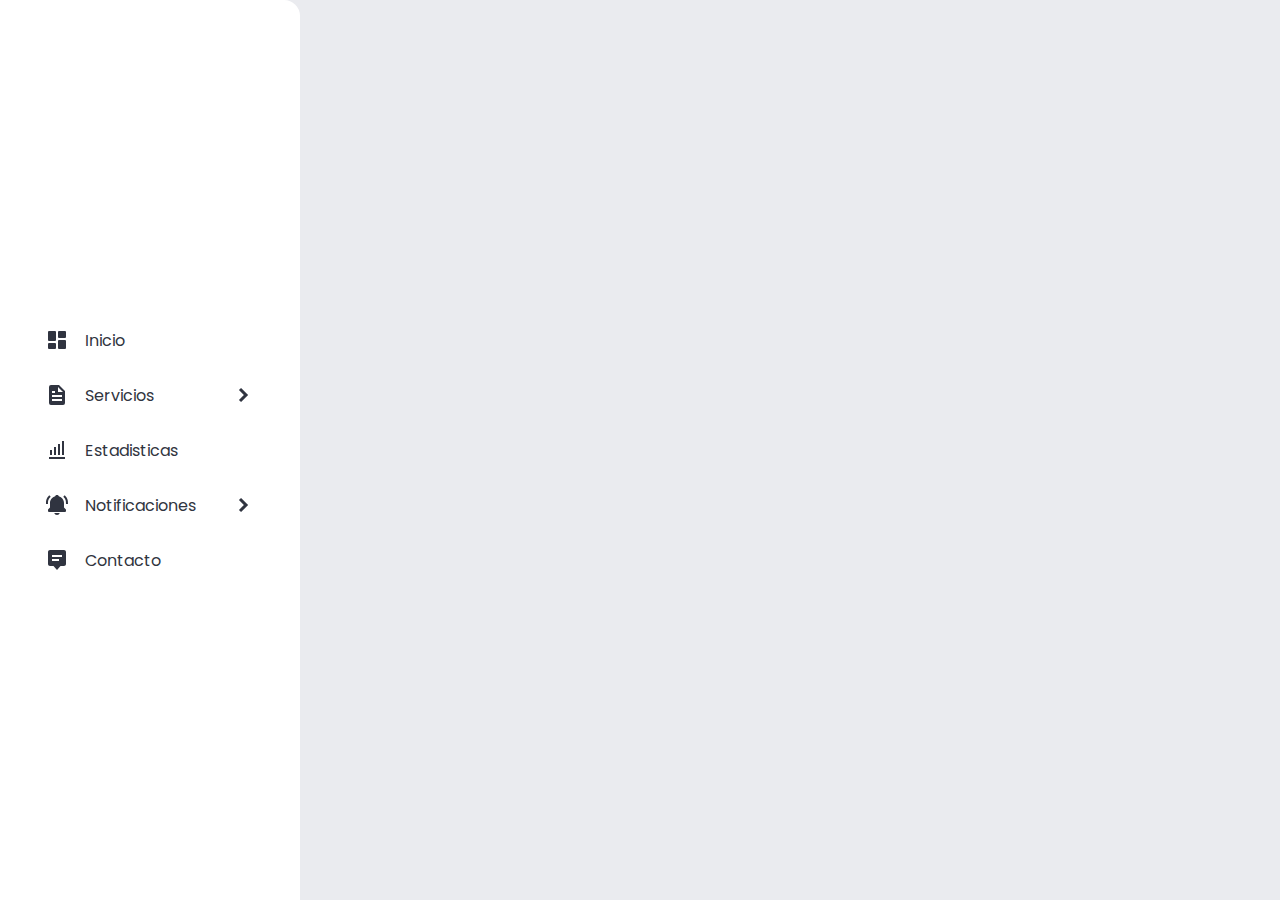
<file: pages/mani.html>
<!DOCTYPE html>
<html lang="es">
<head>
    <meta charset="UTF-8">
    <meta http-equiv="X-UA-Compatible" content="IE=edge">
    <meta name="viewport" content="width=device-width, initial-scale=1.0">
    <title>PixelTech</title>
    <link rel="stylesheet" href="/css/menu.css">
</head>
<body>
    
    <nav class="nav">
        <ul class="list">

            <li class="list__item">
                <div class="list__button">
                    <img src="../assets/dashboard.svg" class="list__img">
                    <a href="#" class="nav__link">Inicio</a>
                </div>
            </li>

            <li class="list__item list__item--click">
                <div class="list__button list__button--click">
                    <img src="../assets/docs.svg" class="list__img">
                    <a href="#" class="nav__link">Servicios</a>
                    <img src="../assets/arrow.svg" class="list__arrow">
                </div>

                <ul class="list__show">
                    <li class="list__inside">
                        <a href="#" class="nav__link nav__link--inside">Estoy dentro</a>
                    </li>

                    <li class="list__inside">
                        <a href="#" class="nav__link nav__link--inside">Estoy dentro</a>
                    </li>
                </ul>

            </li>


            <li class="list__item">
                <div class="list__button">
                    <img src="../assets/stats.svg" class="list__img">
                    <a href="#" class="nav__link">Estadisticas</a>
                </div>
            </li>

            <li class="list__item list__item--click">
                <div class="list__button list__button--click">
                    <img src="../assets/bell.svg" class="list__img">
                    <a href="#" class="nav__link">Notificaciones</a>
                    <img src="../assets/arrow.svg" class="list__arrow">
                </div>

                <ul class="list__show">
                    <li class="list__inside">
                        <a href="#" class="nav__link nav__link--inside">Estoy dentro</a>
                    </li>

                    <li class="list__inside">
                        <a href="#" class="nav__link nav__link--inside">Estoy dentro</a>
                    </li>

                    <li class="list__inside">
                        <a href="#" class="nav__link nav__link--inside">Estoy dentro</a>
                    </li>
                </ul>

            </li>


            <li class="list__item">
                <div class="list__button">
                    <img src="../assets/message.svg" class="list__img">
                    <a href="#" class="nav__link">Contacto</a>
                </div>
            </li>

        </ul>
    </nav>

    
    <script src="../js/main.js"></script>
</body>
</html>
</file>
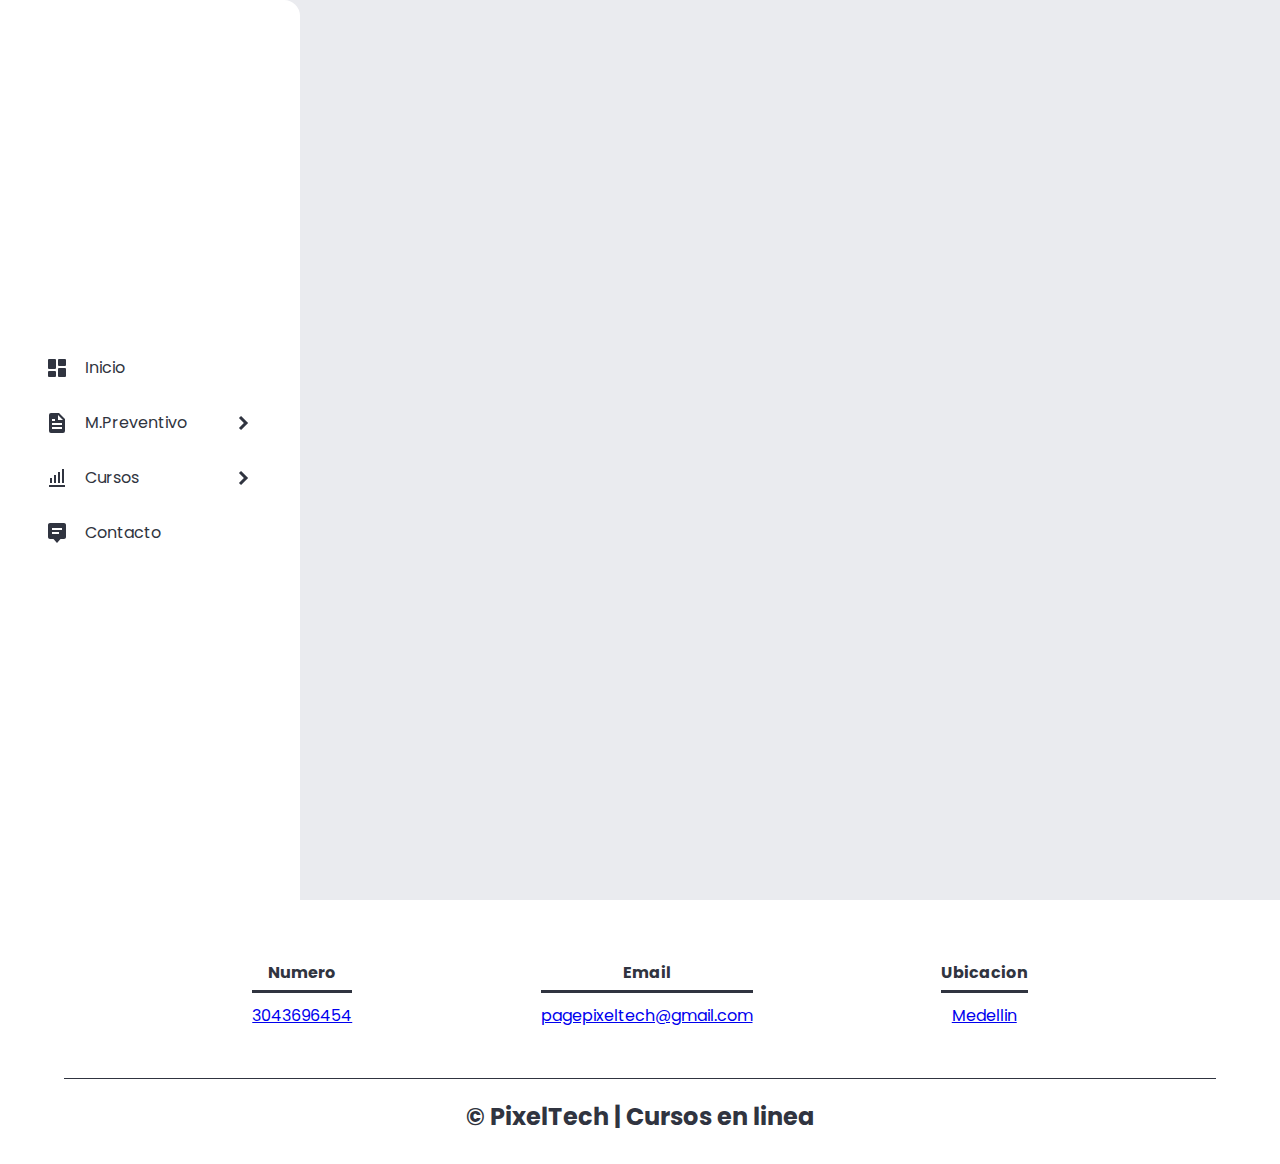
<file: pages/preventivo.html>
<!DOCTYPE html>
<html lang="es">

<head>
	<meta charset="UTF-8">
	<meta http-equiv="X-UA-Compatible" content="IE=edge">
	<meta name="viewport" content="width=device-width, initial-scale=1.0">
	<title>PX-Preventivo</title>

	<link rel="stylesheet" href="../css/footer.css">
	<link rel="stylesheet" href="../css/menu.css">
	<meta name="theme-color" content="#2091F9">
	<meta name="title" content="CURSOS DEL FUTURO">
	<meta name="description"
		content="Somos un grupo que ofrecemos nuestros conocimientos a los precios mas bajos incluyendo el gratuito">

	<meta property="og:type" content="website">
	<meta property="og:url" content="#">
	<meta property="og:title" content="CURSOS DEL FUTURO">
	<meta property="og:description"
		content="Somos un grupo que ofrecemos nuestros conocimientos a los precios mas bajos incluyendo el gratuito">
	<meta property="og:image" content="#">

	<link rel="preconnect" href="https://fonts.googleapis.com">
	<link rel="preconnect" href="https://fonts.gstatic.com" crossorigin>
	<link href="https://fonts.googleapis.com/css2?family=Open+Sans&display=swap" rel="stylesheet">


	<link rel="shortcut icon" href="../icon.ico" type="image/x-icon">
	<style>
		#video{
			display: none;
		}

		#video2{
			display: none;
		}

		#mp4{
			position: absolute;
			left: 315px;
			top: 15px;
		}

		#mp42{
			position: absolute;
			left: 315px;
			top: 15px;
		}

		#ocultar{
			position: absolute;
			top: 10px;
			left: 15px;
		}

	</style>
</head>

<body>
	<header>

	<main>
    
		<nav class="nav">
			<ul class="list">
	
				<li class="list__item">
					<div class="list__button">
						<img src="../assets/dashboard.svg" class="list__img">
						<a href="../index.html" class="nav__link">Inicio</a>
					</div>

					<script>
						function mostrar(){
							document.getElementById('video').style.display = 'block';
						}

						function ocultar(){
							document.getElementById('video').style.display = 'none';
						}

						function mostrar2(){
							document.getElementById('video2').style.display = 'block';
						}

						function ocultar2(){
							document.getElementById('video2').style.display = 'none';
						}


					</script>
				</li>
	
				<li class="list__item list__item--click">
					<div class="list__button list__button--click">
						<img src="../assets/docs.svg" class="list__img">
						<a href="#" class="nav__link">M.Preventivo</a>
						<img src="../assets/arrow.svg" class="list__arrow">
					</div>
	
					<ul class="list__show">

						<li class="list__inside">
							<a href="#" class="nav__link nav__link--inside" id="clic" onclick="mostrar();">Curso 1</a>
							<div id="video">
								<a id="ocultar" onclick="ocultar();">Ocultar video</a>
								<iframe id="mp4" width="900" height="628" src="https://www.youtube.com/embed/KJbLiV6Y9sY" title="YouTube video player" frameborder="0" allow="accelerometer; autoplay; clipboard-write; encrypted-media; gyroscope; picture-in-picture" allowfullscreen></iframe>
							
								
							</div>
						</li>

						<li class="list__inside">
							<a href="#" class="nav__link nav__link--inside" id="clic" onclick="mostrar2();">Curso 2</a>
							<div id="video2">
								<a id="ocultar" onclick="ocultar2();">Ocultar video</a>
								<iframe id="mp42" width="900" height="628" src="https://www.youtube.com/embed/BVIdzytAtkg" title="YouTube video player" frameborder="0" allow="accelerometer; autoplay; clipboard-write; encrypted-media; gyroscope; picture-in-picture" allowfullscreen></iframe>

							</div>
						</li>


					</ul>
	
				</li>
	
				<li class="list__item list__item--click">
					<div class="list__button list__button--click">
						<img src="../assets/stats.svg" class="list__img">
						<a href="#" class="nav__link">Cursos</a>
						<img src="../assets/arrow.svg" class="list__arrow">
					</div>
	
					<ul class="list__show">
						<li class="list__inside">
							<a href="../pages/html.html" class="nav__link nav__link--inside">HTML</a>
						</li>

						<li class="list__inside">
							<a href="../pages/electronica.html" class="nav__link nav__link--inside">Electronica</a>
						</li>

						<li class="list__inside">
							<a href="../pages/binarios.html" class="nav__link nav__link--inside">Binarios</a>
						</li>

						<li class="list__inside">
							<a href="../pages/css.html" class="nav__link nav__link--inside">CSS</a>
						</li>

						<li class="list__inside">
							<a href="../pages/correctivo.html" class="nav__link nav__link--inside">M.Correctivo</a>
						</li>

						<li class="list__inside">
							<a href="../pages/ensamble.html" class="nav__link nav__link--inside">Ensamble</a>
						</li>

						<li class="list__inside">
							<a href="../pages/desensamble.html" class="nav__link nav__link--inside">Desensamble</a>
						</li>
					</ul>
	
				</li>
	
	
				<li class="list__item">
					<div class="list__button">
						<img src="../assets/message.svg" class="list__img">
						<a href="#contacto" class="nav__link">Contacto</a>
					</div>
				</li>
	
			</ul>
		</nav>
	
		
		<script src="../js/main.js"></script>
	</main>

	<footer>
		<div class="contenedor-footer" id="contacto">
			<div class="content-foo">
				<h4>Numero</h4>
				<a href="https://api.whatsapp.com/send/?phone=573043696454&text&type=phone_number&app_absent=0">3043696454</a>
			</div>
			<div class="content-foo">
				<h4>Email</h4>
				<a href="mailto:pagepixeltech@gmail.com">pagepixeltech@gmail.com</a>

			</div>
			<div class="content-foo">
				<h4>Ubicacion</h4>
				<a href="https://www.google.com/maps/place/PixelTech/@6.2657759,-75.5422263,17z/data=!3m1!4b1!4m5!3m4!1s0x8e4429915e9bdd05:0x89a5a2cc1e22373c!8m2!3d6.2657781!4d-75.5421612">Medellin</a>
			</div>
		</div>
		<h2 class="titulo-final">&copy; PixelTech | Cursos en linea</h2>
	</footer>
</body>

</html>
</file>
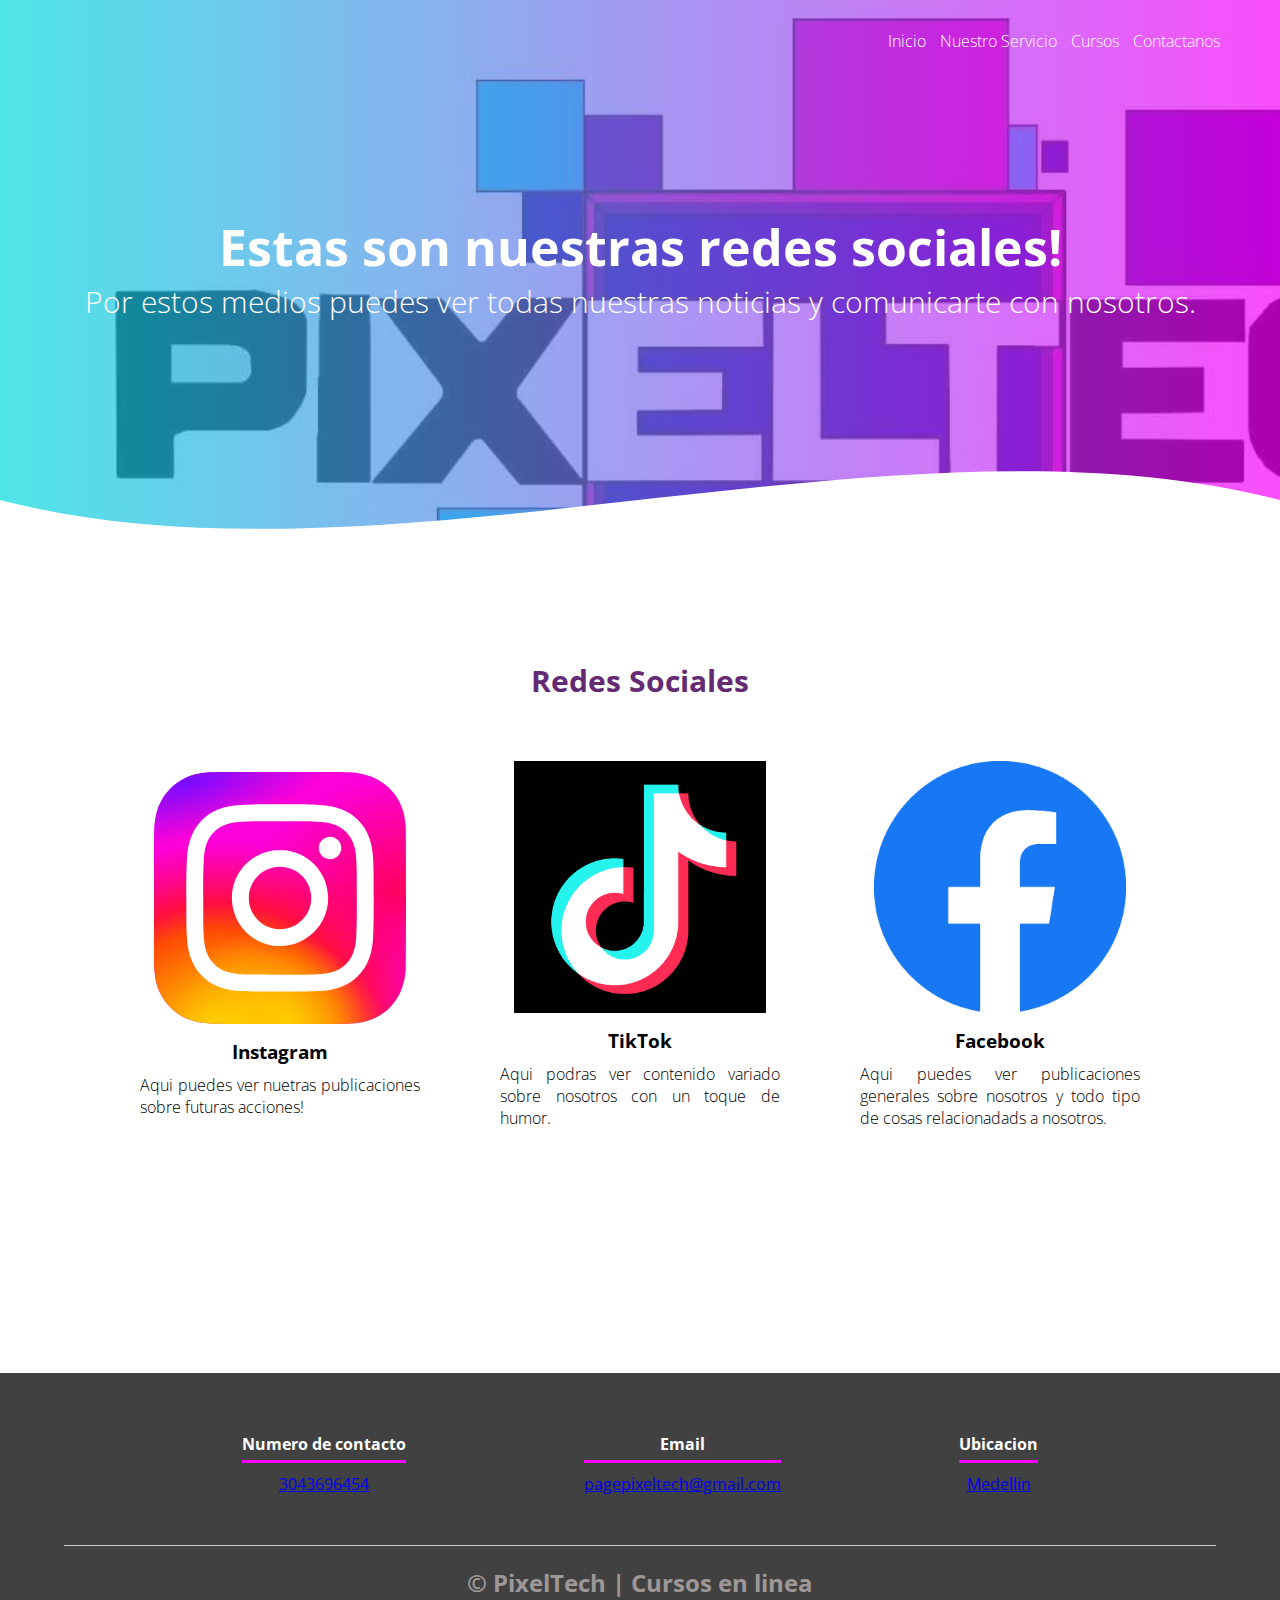
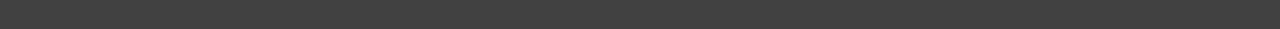
<file: pages/redes.html>
<!DOCTYPE html>
<html lang="es">

<head>
	<meta charset="UTF-8">
	<meta http-equiv="X-UA-Compatible" content="IE=edge">
	<meta name="viewport" content="width=device-width, initial-scale=1.0">
	<title>PixelTech</title>

	<link rel="stylesheet" href="../css/estilos.css">
	<meta name="theme-color" content="#2091F9">
	<meta name="title" content="CURSOS DEL FUTURO">
	<meta name="description"
		content="Somos un grupo que ofrecemos nuestros conocimientos a los precios mas bajos incluyendo el gratuito">

	<meta property="og:type" content="website">
	<meta property="og:url" content="#">
	<meta property="og:title" content="CURSOS DEL FUTURO">
	<meta property="og:description"
		content="Somos un grupo que ofrecemos nuestros conocimientos a los precios mas bajos incluyendo el gratuito">
	<meta property="og:image" content="#">

	<link rel="preconnect" href="https://fonts.googleapis.com">
	<link rel="preconnect" href="https://fonts.gstatic.com" crossorigin>
	<link href="https://fonts.googleapis.com/css2?family=Open+Sans&display=swap" rel="stylesheet">


	<link rel="shortcut icon" href="../icon.ico" type="image/x-icon">
</head>

<body>
	<header>
		<nav>
			<a href="../index.html">Inicio</a>
			<a href="../index.html#servicio">Nuestro Servicio</a>
			<a href="../index.html#cursos">Cursos</a>
			<a href="#contacto">Contactanos</a>
		</nav>
		<section class="textos-header">

			<h1>Estas son nuestras redes sociales!</h1>
			<h2>Por estos medios puedes ver todas nuestras noticias y comunicarte con nosotros.</h2>

		</section>

		<div class="wave" style="height: 150px; overflow: hidden;">
			<svg viewBox="0 0 500 150" preserveAspectRatio="none" style="height: 100%; width: 100%;">
				<path d="M0.00,49.98 C149.99,150.00 349.20,-49.98 500.00,49.98 L500.00,150.00 L0.00,150.00 Z"
					style="stroke: none; fill: #fff;">
				</path>
			</svg>
		</div>

	</header>

	<main>
		<section class="about-services">
			<div class="contenedor">
				<h2 class="titulo" id="servicio">Redes Sociales</h2>
				<div class="servicio-cont">
					<div class="servicio-ind">
                        <a href="https://www.instagram.com/pagepixeltech/">
						<img src="../img/instagram.svg" alt="">
                        </a>

						<h3>Instagram</h3>
						<p>Aqui puedes ver nuetras publicaciones sobre futuras acciones!</p>
					</div>

					<div class="servicio-ind">
                        <a href="https://www.tiktok.com/@cursospixeltech">
						<img src="../img/tiktok.png" alt="">
                        </a>
						<h3>TikTok</h3>
						<p>Aqui podras ver contenido variado sobre nosotros con un toque de humor.</p>
					</div>

					<div class="servicio-ind">
                        <a href="https://www.facebook.com/cursospixeltech">
						<img src="../img/facebook.png" alt="">
                        </a>
						<h3>Facebook</h3>
						<p>Aqui puedes ver publicaciones generales sobre nosotros y todo tipo de cosas relacionadads a nosotros.</p>
					</div>
				</div>
			</div>
		</section>
	</main>
    <br><br><br><br><br><br><br>

	<footer>
		<div class ="contenedor-footer" id="contacto">
			<div class="content-foo">
				<h4>Numero de contacto</h4>
				<a href="https://api.whatsapp.com/send/?phone=573043696454&text&type=phone_number&app_absent=0">3043696454</a>
			</div>

			<div class="content-foo">
				<h4>Email</h4>
				<a href="mailto:pagepixeltech@gmail.com">pagepixeltech@gmail.com</a>

			</div>

			<div class="content-foo">
				<h4>Ubicacion</h4>
				<a href="https://www.google.com/maps/place/PixelTech/@6.2657759,-75.5422263,17z/data=!3m1!4b1!4m5!3m4!1s0x8e4429915e9bdd05:0x89a5a2cc1e22373c!8m2!3d6.2657781!4d-75.5421612">Medellin</a>
			</div>
		</div>
		<h2 class="titulo-final">&copy; PixelTech | Cursos en linea</h2>
	</footer>
</body>

</html>
</file>
<file: css/footer.css>
*{
    margin:0;
    padding: 0;
    box-sizing: border-box;

}

body{
    font-family: 'Open Sans';
}

.contenedor{
    padding: 60px 0;
    width: 90%;
    max-width: 1000px;
    margin: auto;
    overflow: hidden;

}

.titulo{
    color: #642a73;
    font-size: 30px;
    text-align: center;
    margin-bottom: 60px;
}

/* footer */

footer {
	background: #fff;
	padding: 60px 0 30px 0;
	margin: auto;
	overflow: hidden;
}

.contenedor-footer {
	display: flex;
	width: 90%;
	justify-content: space-evenly;
	margin: auto;
	padding-bottom: 50px;
	border-bottom: 1px solid #303440;
}

.content-foo {
	text-align: center;
}

.content-foo h4 {
	color: #303440;
	border-bottom: 3px solid #303440;
	padding-bottom: 5px;
	margin-bottom: 10px;
}

.content-foo p {
	color: #303440;
}

.titulo-final {
	text-align: center;
	font-size: 24px;
	margin: 20px 0 0 0;
	color: #303440;

}
	

@media screen and (max-width:500px) {

	/* Footer */

	.contenedor-footer {
		flex-direction: column;
		border: none;
	}

	.content-foo {
		margin-bottom: 20px;
		text-align: center;
	}

	.content-foo h4 {
		border: none;
	}

	.content-foo p {
		color: #303440;
		border-bottom: 1px solid #303440;
		padding-bottom: 20px;
	}

	.titulo-final {
		font-size: 20px;
	}
}
</file>
<file: css/menu.css>
@import url('https://fonts.googleapis.com/css2?family=Poppins:wght@300;400&display=swap');

*{
    margin: 0;
    padding: 0;
    box-sizing: border-box;
}


body{
    background: #EAEBEF;
    font-family: 'Poppins', sans-serif;
}

.nav{
    width: 300px;
}

.nav__link{
    color: #303440;
    display: block;
    padding: 15px 0;
    text-decoration: none;
}

.nav__link--inside{
    border-radius: 6px ;
    padding-left: 20px;
    text-align: left;
}

.nav__link--inside:hover{
    background: #F6F8FA;
}

.list{
    width: 100%;
    height: 100vh;
    display: flex;
    justify-content: center;
    flex-direction: column;
    border-radius: 0 16px 0px 0;
    background: #fff;
}

.list__item{
    list-style: none;
    width: 100%;
    text-align: center;
    overflow: hidden;
}

.list__item--click{
    cursor: pointer;
}

.list__button{
    display: flex;
    align-items: center;
    gap: 1em;
    width: 70%;
    margin: 0 auto;
}

.arrow .list__arrow{
    transform: rotate(90deg);
}

.list__arrow{
    margin-left: auto;
    transition: transform .3s;
}

.list__show{
    width: 80%;
    margin-left: auto;
    border-left: 2px solid #303440;
    list-style: none;
    transition: height .4s;
    height: 0;
}
.close{
    width: 80%;
    margin-left: auto;
    border-left: 2px solid #303440;
    list-style: none;
    transition: height .4s;
    height: 0;

}
</file>
<file: css/estilos.css>
* {
	margin: 0;
	padding: 0;
	box-sizing: border-box;

}

body {
	font-family: 'Open Sans';
}

.contenedor {
	padding: 60px 0;
	width: 90%;
	max-width: 1000px;
	margin: auto;
	overflow: hidden;

}

.titulo {
	color: #642a73;
	font-size: 30px;
	text-align: center;
	margin-bottom: 60px;
}

/*Header*/

header {
	width: 100%;
	height: 600px;
	background: #fc00ff;
	/* fallback for old browsers */
	background: -webkit-linear-gradient(to right, hsla(181, 100%, 44%, 0.685), hsla(299, 100%, 50%, 0.685)), url(../img/portada.jpg);
	/* Chrome 10-25, Safari 5.1-6 */
	background: linear-gradient(to right, hsla(181, 100%, 44%, 0.685), hsla(299, 100%, 50%, 0.685)), url(../img/portada.jpg);
	/* W3C, IE 10+/ Edge, Firefox 16+, Chrome 26+, Opera 12+, Safari 7+ */
	background-size: cover;
	background-attachment: fixed;
	position: relative;
}

nav {
	text-align: right;
	padding: 30px 50px 0 0;

}

nav>a {
	color: #fff;
	font-weight: 300;
	text-decoration: none;
	margin-right: 10px;
}

nav>a:hover {
	text-decoration: underline;
}

header .textos-header {
	display: flex;
	height: 430px;
	width: 100%;
	align-items: center;
	justify-content: center;
	flex-direction: column;
	text-align: center;
}

.textos-header h1 {
	font-size: 50px;
	color: #fff;
}

.textos-header h2 {
	font-size: 30px;
	font-weight: 300;
	color: #fff;
}

.wave {
	position: absolute;
	bottom: 0;
	width: 100%;
}

/* Abaout us */

main .sobre-nosotros {
	padding: 30px 0 60px 0;
}

.contenedor-sobre-nosotros {
	display: flex;
	justify-content: space-evenly;
}

.imagen-about-us {
	width: 48%;
}

.sobre-nosotros .contenido-textos {
	width: 48%;
}

.contenido-textos h3 {
	margin-bottom: 15px;
}

.contenido-textos h3 span {
	background: #4d0686;
	color: #fff;
	border-radius: 50%;
	display: inline-block;
	text-align: center;
	width: 30px;
	height: 30px;
	padding: 2px;
	box-shadow: 0 0 6px 0 rgba(0, 0, 0, .5);
	margin-right: 5px;
}

.contenido-textos p {
	padding: 0px 0px 30px 15px;
	font-weight: 300;
	text-align: justify;
}

/*Galeria*/

.portafolio {
	background: #f2f2f2;
}

.galeria-port {
	display: flex;
	justify-content: space-evenly;
	flex-wrap: wrap;
}

.imagen-port {
	width: 24%;
	margin-bottom: 10px;
	height: 180px;
	overflow: hidden;
	position: relative;
	cursor: pointer;
	box-shadow: 0 0 6px 0 rgba(0, 0, 0, .5);
}

.imagen-port>img {
	width: 100%;
	height: 100%;
	object-fit: cover;
	display: block;
}

.imagen-galeria {
	width: 100%;
	height: 100%;
	object-fit: cover;
	display: block;
}



.hover-galeria {
	position: absolute;
	width: 100%;
	height: 100%;
	top: 0;
	transform: scale(0);
	/*transform: scale(0);*/
	background: hsla(273, 91%, 27%, 0.7);
	transition: transform .5s;
	display: flex;
	justify-content: center;
	align-items: center;
	flex-direction: column;
}

.hover-galeria img {
	width: 50px;
}

.hover-galeria p {
	color: #fff;
}

.imagen-port:hover .hover-galeria {
	transform: scale(1);
}

/* Clients */

.cards {
	display: flex;
	justify-content: space-evenly;
}

.cards .card {
	background: #4d0686;
	display: flex;
	width: 46%;
	height: 200px;
	align-items: center;
	justify-content: space-evenly;
	border-radius: 5px;
	box-shadow: 0 0 6px 0 rgba(0, 0, 0, 0.6);
}

.cards .card img {
	width: 100px;
	height: 100px;
	object-fit: cover;
	border: 3px solid #fff;
	border-radius: 50%;
	display: block;
}

.cards .card>.contenido-texto-card {
	width: 60%;
	color: #fff;
}

.cards.card>.contenido-texto-card p {
	font-weight: 300;
	padding-top: 5px;
}

/* Our team */

.about-services {
	background: #ffff;
	padding-bottom: 30px;
}

.servicio-cont {
	display: flex;
	justify-content: space-between;
	align-items: center;
}

.servicio-ind {
	width: 28%;
	text-align: center;
}

.servicio-ind img {
	width: 90%;
}

.servicio-ind h3 {
	margin: 10px 0;
}

.servicio-ind p {
	font-weight: 300;
	text-align: justify;
}

/* footer */

footer {
	background: #414141;
	padding: 60px 0 30px 0;
	margin: auto;
	overflow: hidden;
}

.contenedor-footer {
	display: flex;
	width: 90%;
	justify-content: space-evenly;
	margin: auto;
	padding-bottom: 50px;
	border-bottom: 1px solid #ccc;
}

.content-foo {
	text-align: center;
}

.content-foo h4 {
	color: #fff;
	border-bottom: 3px solid #fc00ff;
	padding-bottom: 5px;
	margin-bottom: 10px;
}

.content-foo p {
	color: #ccc;
}

.titulo-final {
	text-align: center;
	font-size: 24px;
	margin: 20px 0 0 0;
	color: #9e9797;

}



@media screen and (max-width:900px) {
	header {
		background-position: center;
	}

	.contenedor-sobre-nosotros {
		flex-direction: column;
		justify-content: center;
		align-items: center;
	}

	.sobre-nosotros .contenido-textos {
		width: 90%;
	}

	.imagen-about-us {
		width: 90%;
	}

	/* Galeria */

	.imagen-port {
		width: 44%;
	}

	/* Clientes */

	.cards {
		flex-direction: column;
		justify-content: center;
		align-items: center;
	}

	.cards .card {
		width: 90%;
	}

	.cards .card:first-child {
		margin-bottom: 30px;
	}

	/* Servicios*/

	.servicio-cont {
		justify-content: center;
		flex-direction: column;
	}

	.servicio-ind {
		width: 100%;
		text-align: center;
	}

	.servicio-ind:nth-child(1),
	.servicio-ind:nth-child(2) {
		margin-bottom: 60px;
	}

	.servicio-ind img {
		width: 90%;
	}
}

@media screen and (max-width:500px) {
	nav {
		text-align: center;
		padding: 30px 0 0;
	}

	nav>a {
		margin-right: 5px;
	}

	.textos-header h1 {
		font-size: 35px;
	}

	.textos-header h2 {
		font-size: 20px;
	}

	/* About us*/

	.imagen-about-us {
		margin-bottom: 60px;
		width: 99%;
	}

	.sobre-nosotros .contenido-textos {
		width: 95%;
	}

	/* Galeria */

	.imagen-port {
		width: 95%;
	}

	/* Clients */

	.cards .card {
		height: 450px;
		display: flex;
		flex-direction: column;
		align-items: center;
	}

	.cards .card img {
		width: 90px;
		height: 90px;
	}

	/* Footer */

	.contenedor-footer {
		flex-direction: column;
		border: none;
	}

	.content-foo {
		margin-bottom: 20px;
		text-align: center;
	}

	.content-foo h4 {
		border: none;
	}

	.content-foo p {
		color: #ccc;
		border-bottom: 1px solid #f2f2f2;
		padding-bottom: 20px;
	}

	.titulo-final {
		font-size: 20px;
	}
}
</file>
